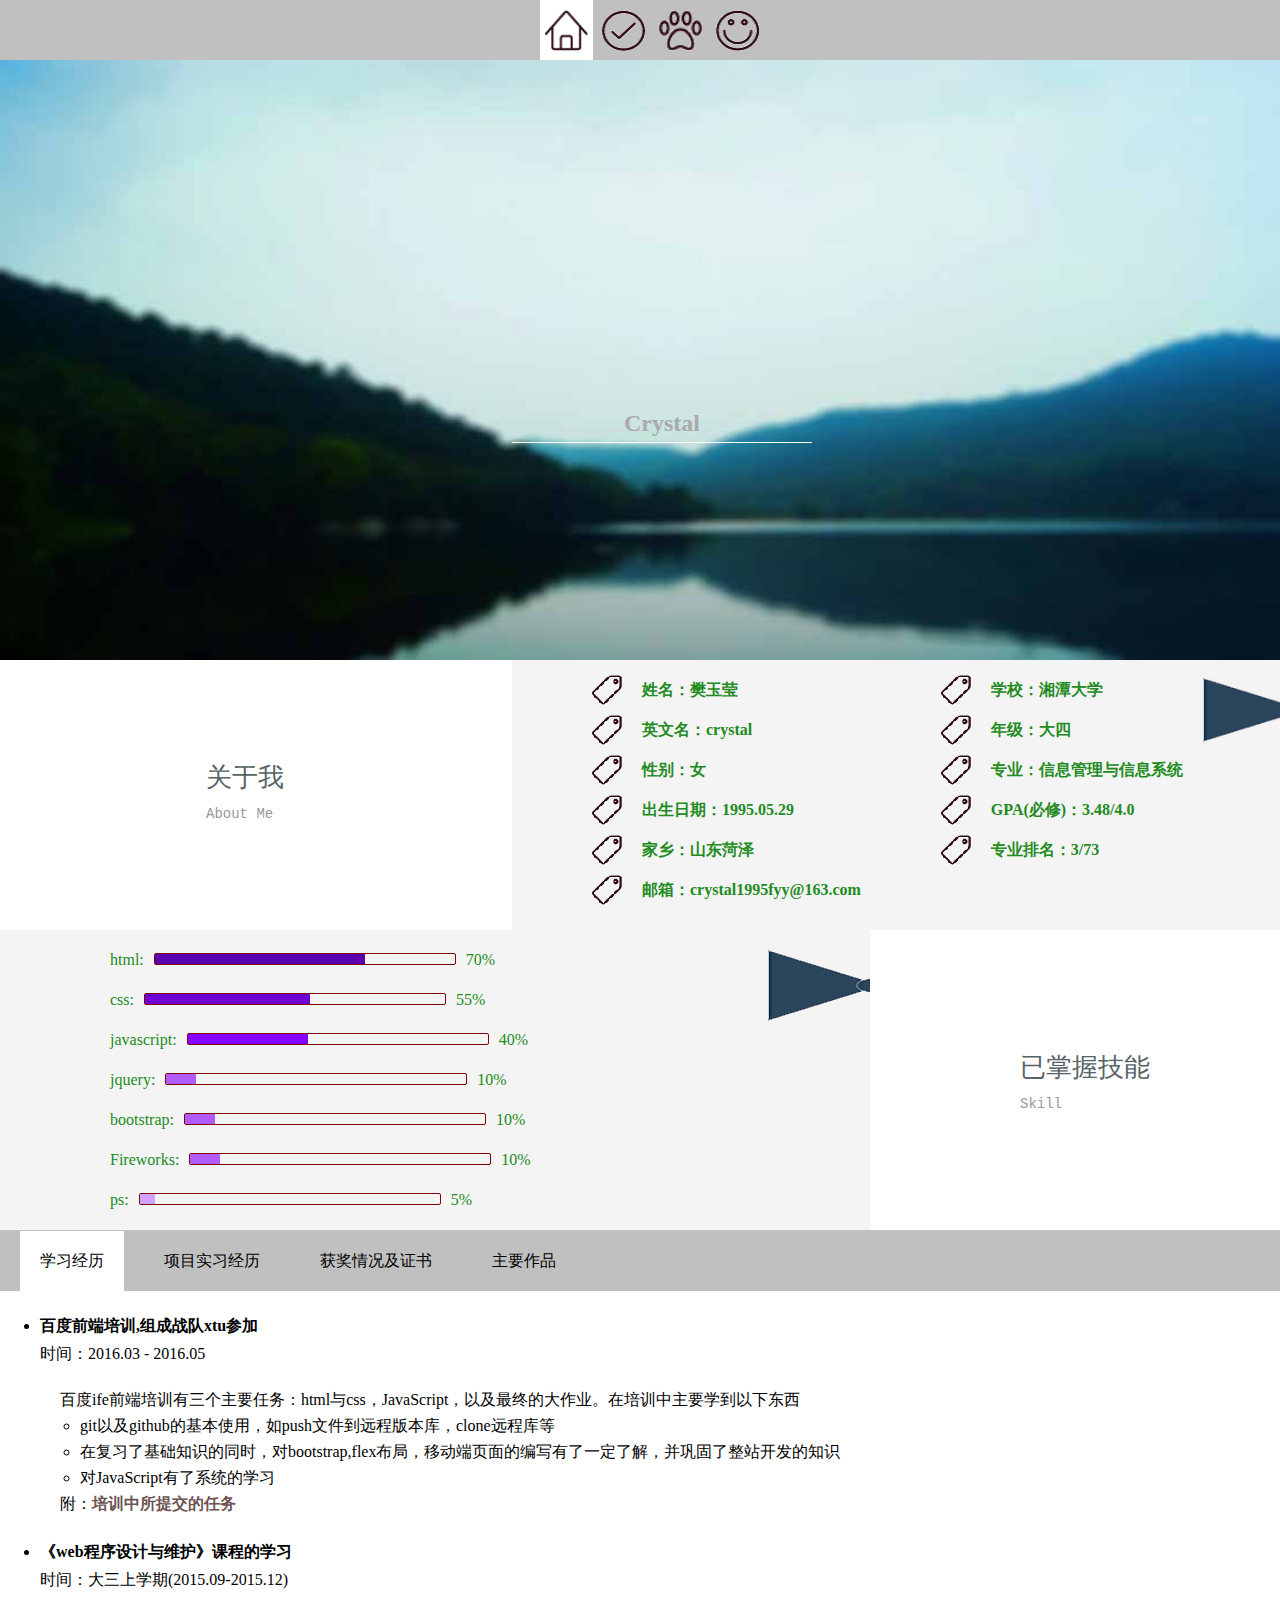
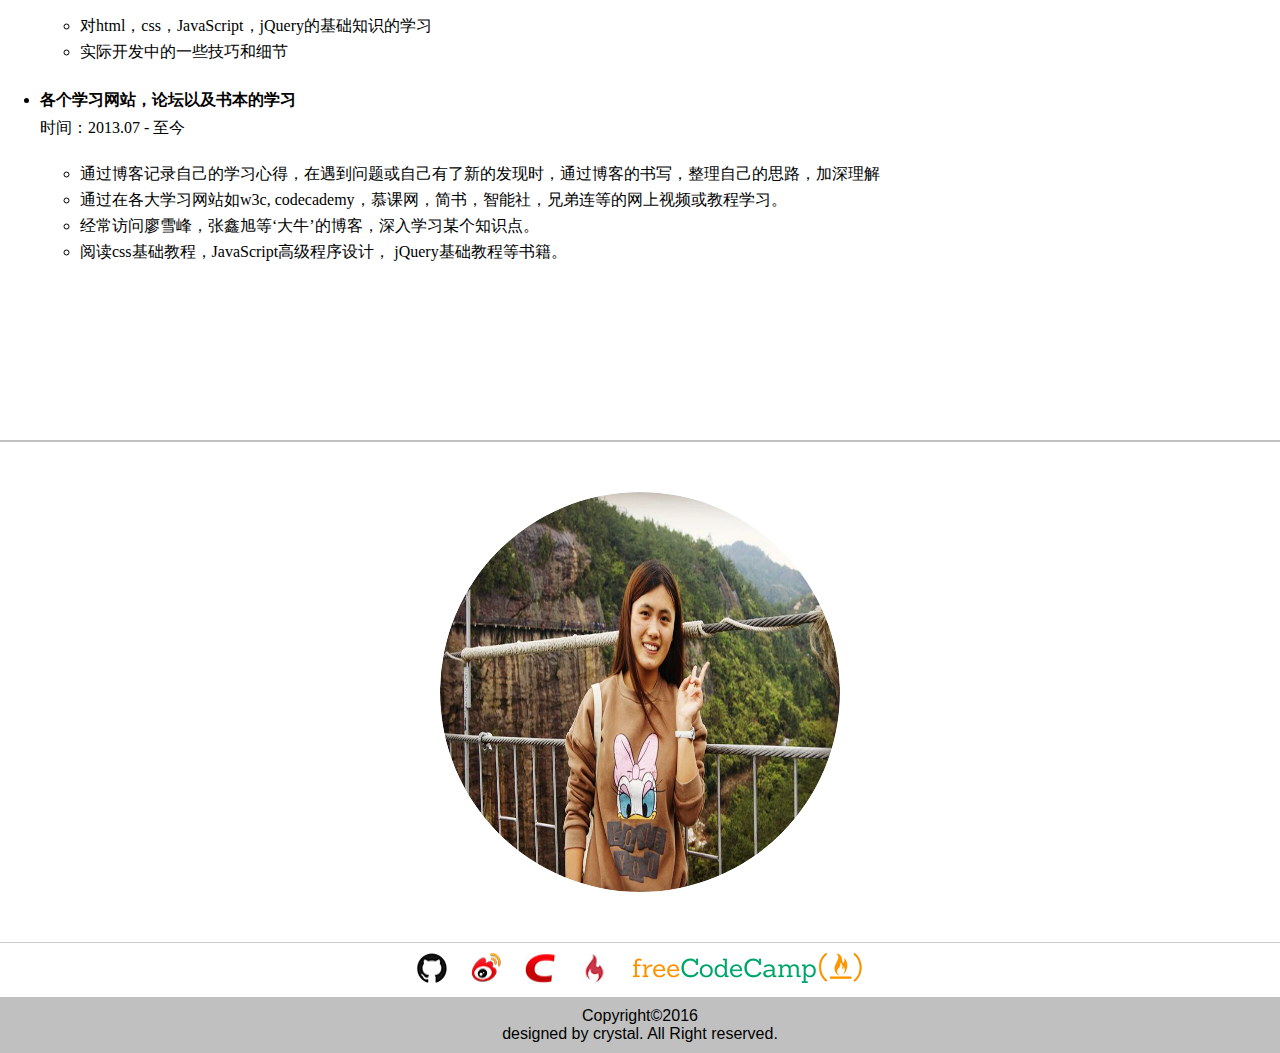
<file: index.html>
<!DOCTYPE html>
<html>
<head>
	<meta charset="utf-8">
	<title>resume</title>
	<link rel="stylesheet" type="text/css" href="index.css">
</head>
<body>
	<div class="nav"  id="nav">
		<div class="nava">
			<a href="javascript:;" class="active" ><img src="img/home.gif" alt='主页' title="主页"></a>
			<a href="javascript:;" id="toskill"><img src="img/skill.gif" alt='已掌握技能' title="已掌握技能"></a>
			<a href="javascript:;" id="toexperience"><img src="img/experience.gif" alt='经历' title="经历"></a>
			<a href="javascript:;" id="tointroduction"><img src="img/intro.gif" alt='自我介绍' title="自我介绍"></a>
		</div>		
	</div>
	<div class="show">	
		<div class="showInner">
			<h2>Crystal</h2>
			<p>Contact Me:crystal1995fyy@163.com</p>
		</div>			
	</div>
	<div class="base">
		<div class="about">
			<h3>关于我<br><span>About Me</span></h3>
		</div>
		<div class="showBase">
			<ul class="baseinfor">
				<li>姓名：樊玉莹</li>
				<li>英文名：crystal</li>
				<li>性别：女</li>
				<li>出生日期：1995.05.29</li>
				<li>家乡：山东菏泽</li>
				<li>邮箱：crystal1995fyy@163.com</li>
			</ul>
			<ul class="baseedu">
				<li>学校：湘潭大学</li>
				<li>年级：大四</li>
				<li>专业：信息管理与信息系统</li>
				<li>GPA(必修)：3.48/4.0</li>
				<li>专业排名：3/73</li>
			</ul>
		</div>
	</div>
	<div class="skill" >		
		<div class="skills">
			<h4>已掌握技能</h4>
			<ul>
				<li>html:<div class="out"><div class="in1"></div></div>70%</li>
				<li>css:<div class="out"><div class="in2"></div></div>55%</li>
				<li>javascript:<div class="out"><div class="in3"></div></div>40%</li>
				<li>jquery:<div class="out"><div class="in4"></div></div>10%</li>
				<li>bootstrap:<div class="out"><div class="in5"></div></div>10%</li>
				<li>Fireworks:<div class="out"><div class="in6"></div></div>10%</li>
				<li>ps:<div class="out"><div class="in7"></div></div>5%</li>
			</ul>
		</div>
		<h3>已掌握技能<br><span>Skill</span></h3>
	</div>
	<div class="experience" id="experience">
		<ul class="labels" id="labels">
			<li class="active">学习经历</li>
			<li>项目实习经历</li>
			<li>获奖情况及证书</li>
			<li>主要作品</li>
		</ul>
		<div class="container" id="container">
			<ul class="container1">
				<li>
					<dl>
						<dt>百度前端培训,组成战队xtu参加</dt>
						<dd>时间：2016.03 - 2016.05</dd>
					</dl>		
					<div>百度ife前端培训有三个主要任务：html与css，JavaScript，以及最终的大作业。在培训中主要学到以下东西
					<ul>
						<li>
							git以及github的基本使用，如push文件到远程版本库，clone远程库等
						</li>
						<li>在复习了基础知识的同时，对bootstrap,flex布局，移动端页面的编写有了一定了解，并巩固了整站开发的知识</li>
						<li>对JavaScript有了系统的学习</li>
					</ul>
					附：<a href="https://github.com/crystalYY/resume/tree/gh-pages/task" title="培训中所提交的任务"><b>培训中所提交的任务</b></a></div>
				</li>
				<li>
					<dl>
						<dt>《web程序设计与维护》课程的学习</dt>
						<dd>时间：大三上学期(2015.09-2015.12)</dd>
					</dl>
					<div>
						<ul>
							<li>对html，css，JavaScript，jQuery的基础知识的学习</li>
							<li>实际开发中的一些技巧和细节</li>
						</ul>
					</div>
					
				</li>
				<li>
					<dl>
						<dt>各个学习网站，论坛以及书本的学习</dt>
						<dd>时间：2013.07 - 至今</dd>
					</dl>
					<div>
						<ul>
							<li>通过博客记录自己的学习心得，在遇到问题或自己有了新的发现时，通过博客的书写，整理自己的思路，加深理解</li>
							<li>通过在各大学习网站如w3c, codecademy，慕课网，简书，智能社，兄弟连等的网上视频或教程学习。</li>
							<li>经常访问廖雪峰，张鑫旭等‘大牛’的博客，深入学习某个知识点。</li>
							<li>阅读css基础教程，JavaScript高级程序设计， jQuery基础教程等书籍。</li>
						</ul>
					</div>
					
				</li>	
			</ul>
			<ul class="container2">
				<li>
					<dl>
						<dt>湘潭大学公共管理学院MPA/MILS网站</dt>
						<dd>时间：2014.07-2014.12</dd>
						<div>
							<ul>
								<li>
									项目描述：对湘潭大学公共管理学院MPA/MILS网站进行改版，包含后台页面，主页，中心概况，下载中心等页面。但后期由于公共管理学院网站整体改版而未能采用。
								</li>
								<li>负责部分：网站主页，后台页面的编写，以及其他页面的修改和审核。</li>
							</ul>							
						</div>
					</dl>
				</li>
				<li>
					<dl>
						<dt>基于大数据的大学生考研就业辅助决策系统</dt>
						<dd>时间：2015.04-2017.04</dd>
					</dl>
					<div>
						<ul>
							<li>项目描述：先通过分析访谈得到的基本影响因素，从而设计问卷，然后通过问卷收集数据，最后通过大数据分析以及模型的构建对大学生考研就业的决策给出一个合理化的建议。现在还处于模型建造阶段，系统成果还未得到。</li>
							<li>负责部分：<br>
								1.作为组长协调各方面工作，把握时间进度以及审核文档的编写<br>
								2.作为UI设计师，设计整个网站的页面，计划运用现今流行的扁平化设计，极简主义来表现整个系统的风格<br>
								3.作为前端开发者，运用html，css，JavaScript以及当今比较流行的框架如：bootstrap,jqueryd等写出网站页面，最终网站将是一个响应式，兼容ie9以上的页面，力求提升用户体验。</li>
						</ul>
					</div>
				</li>
				<li>
					<dl>
						<dt>湖南云迈科技有限责任公司实习</dt>
						<dd>时间：2015.07-2015.08</dd>
					</dl>	
					<div>
						<ul>
							<li>实习部门：技术部</li>
							<li>职位名称：前端开发实习生</li>
							<li>实习经历描述：<br>
								1.跟随公司的前端工程师学习，看了智能社的JavaScript入门视频，并在看视频的过程中实践。<br>
								2.企业计划上新的项目——‘爱尚家教’的商业计划书编写，负责其中风险与机遇分析的编写，以及最终排版整理。<br>
								3.参加公司培训，对快速建站,ps有了一定了解。
							</li>
						</ul>
					</div>			
				</li>
			</ul>
			<ul class="container3">
				<p>所获荣誉</p>
				<li>
					<dl>
						<dt>连续两年三好学生（校级）</dt>
						<dd>时间：大一，大二（校级）</dd>
					</dl>
				</li>
				<li>
					<dl>
						<dt>连续两年甲等奖学金</dt>
						<dd>时间：大一，大二</dd>
					</dl>
				</li>
				<p>所获证书</p>
				<li>
					<dl>
						<dt>大学英语四级（557）</dt>
					</dl>
				</li>
				<li>
					<dl>
						<dt>大学英语六级（446）</dt>
					</dl>
				</li>
				<li>
					<dl>
						<dt>普通话二甲</dt>
					</dl>
				</li>
				<li>
					<dl>
						<dt>计算机等级证书二级 MS Office高级应用</dt>
					</dl>
				</li>
			</ul>
			<ul class="container4">
				<li>
					<a href="http://crystalyy.github.io/resume/" style="font-weight: bold; color: red;">百度前端学院已完成任务</a>
					<p class="totleIntro">
						百度前端学院已完成任务演示
					</p>
				</li>
				<li>
					<a href="https://crystalyy.github.io/calculator/" style="font-weight: bold; color: red;">计算器</a>
					<p class="totleIntro">
						JavaScript实现的计算器
					</p>
				</li>
				<li>
					<a href="onedayoneworld/oneDayOneWorld/index.html">onedayoneworld个人博客</a>
					<p class="totleIntro">
						计划上线的个人博客，已完成主页，web前端,留言板的设计。
					</p>
				</li>
				<li>
					<a href="xtu/index.html">湘大你好</a>
					<p class="totleIntro">
						2015上半年参加的网页设计大赛作品，时间仓促，只做了简单地设计，很遗憾没有得奖。
					</p>
				</li>
				<li>
					<a href="MPA/index.html">MPA网站主页</a>
					<p class="totleIntro">
						MPA网站主页以及管理员登录界面
					</p>
				</li>
				<li>
					<h4>jquery小效果</h4>
					<ul>
						<li>
							<a href="jquery/flash/index.html">仿flash的图片轮换</a>
							<p class="totleIntro">
								运用jQuery，模仿flash效果
							</p>
						</li>
						<li>
							<a href="jquery/label.html">标签卡</a>
							<p class="totleIntro">
								简单地标签卡
							</p>
						</li>
						<li>
							<a href="jquery/shoufengqin.html">手风琴效果</a>
							<p class="totleIntro">
								手风琴效果的图片展示
							</p>
						</li>
					</ul>
				</li>
			</ul>
		</div>
	</div>
	<div class="introduction" id="introduction">	
		<div class="introImg moveimg" id="introImg">
			<img src="img/intro.jpg" alt="photo">
			<span class="imgspan" id="imgspan">Click Me</span>
		</div>
		<div class="intro" id="intro">
			<h4>
			 	一个闷骚细节控的伪技术宅女的自述。
			</h4>
			<p>大多数人第一眼见我会觉得我是一个乖乖女，然而外表是会骗人的。在深入了解后，他们多半会推翻‘乖乖女’这个观点，寝室室友送外号：‘恶魔’。</p>
			<p>其实双子座的我有着双重性格，也就是人们通常所说的‘人格分裂’。最显著的表现是就算我自己一个人独处也不会觉得寂寞，因为体内还有另一个人可以交流嘛，脑补你内心反应：‘oh my god’！这种双重性格左右了我在日常生活中的行为，可以自己在自习室安静的敲一整天代码，也可以出去旅游，几天都不想学习；可以在精力充沛时思维活跃的与人交谈，也会在筋疲力尽时几乎丧失思考能力，前一秒做的事都不记得。</p>
			<p>我好像对每一种新鲜事物都有想要了解的愿望，看过《时间简史》，读过《本草纲目》，学过跆拳道，弹过吉他，都是完全没有联系的事物。但是同样因为太容易被新的事物所吸引，也导致每一样都学艺不精，通常只懂一点点皮毛，没有深入研究过。但前端开发却始终对我有着强大的吸引力，它包含内容超多，各种新技术，新规范更新速度之快超乎想象，所以它对于我每时每刻都是新鲜的，不会有重复的无聊之感。回想自己已经坚持自学前端开发将近两年的时间，还依然富有热情，足可见前端开发的魅力所在。</p>
			<p>因为前端开发是接近用户的一端，虽然自己在公司做项目的机会很少，但自己平时自己做练习的时候，总是竭尽全力让自己满意，符合自己日常上网的习惯，满足我自己能够想到的所有需求，一直以来都追求做出来的东西能够有好的用户体验。</p>
			<p>本人喜欢烹饪，烘焙，喜欢读各种各样的书，前段时间刚读了《神雕侠侣》，近来在看《萤火虫小巷》。欣赏真诚努力之人，虽投身互联网行业，但不太喜欢虚拟的网络世界，如果想要进一步了解我，欢迎‘真人考察’。</p>
		</div>
		
	</div>
	<div class="connect">
		<a href="https://github.com/crystalYY/" target="_blank"><img src="img/github.jpg" alt="github"></a>
		<a href="http://weibo.com/CRYSTALfyy0529/profile?rightmod=1&wvr=6&mod=personinfo&is_all=1" target="_blank"><img src="img/weibo.png" alt="weibo"></a>
		<a href="http://blog.csdn.net/sinat_27088253" target="_blank"><img src="img/csdn.jpg" alt="csdn"></a>
		<a href="http://www.imooc.com/u/2160585/courses" target="_blank"><img src="img/mook.jpg" alt="mook"></a>
		<a href="https://www.freecodecamp.cn/crystalyy" target='-blank'><img src="img/freecodecamp.png" alt="freecodecamp" style="width: 230px; height: 30px;"></a>
	</div>
	<footer>
		<p>Copyright&copy;2016</p>
		<p>designed by crystal. All Right reserved.</p>
	</footer>

<script type="text/javascript" src="jquery/jquery-1.11.3.min.js"></script>
<script type="text/javascript" src="index.js"></script>	
</body>
</html>
</file>
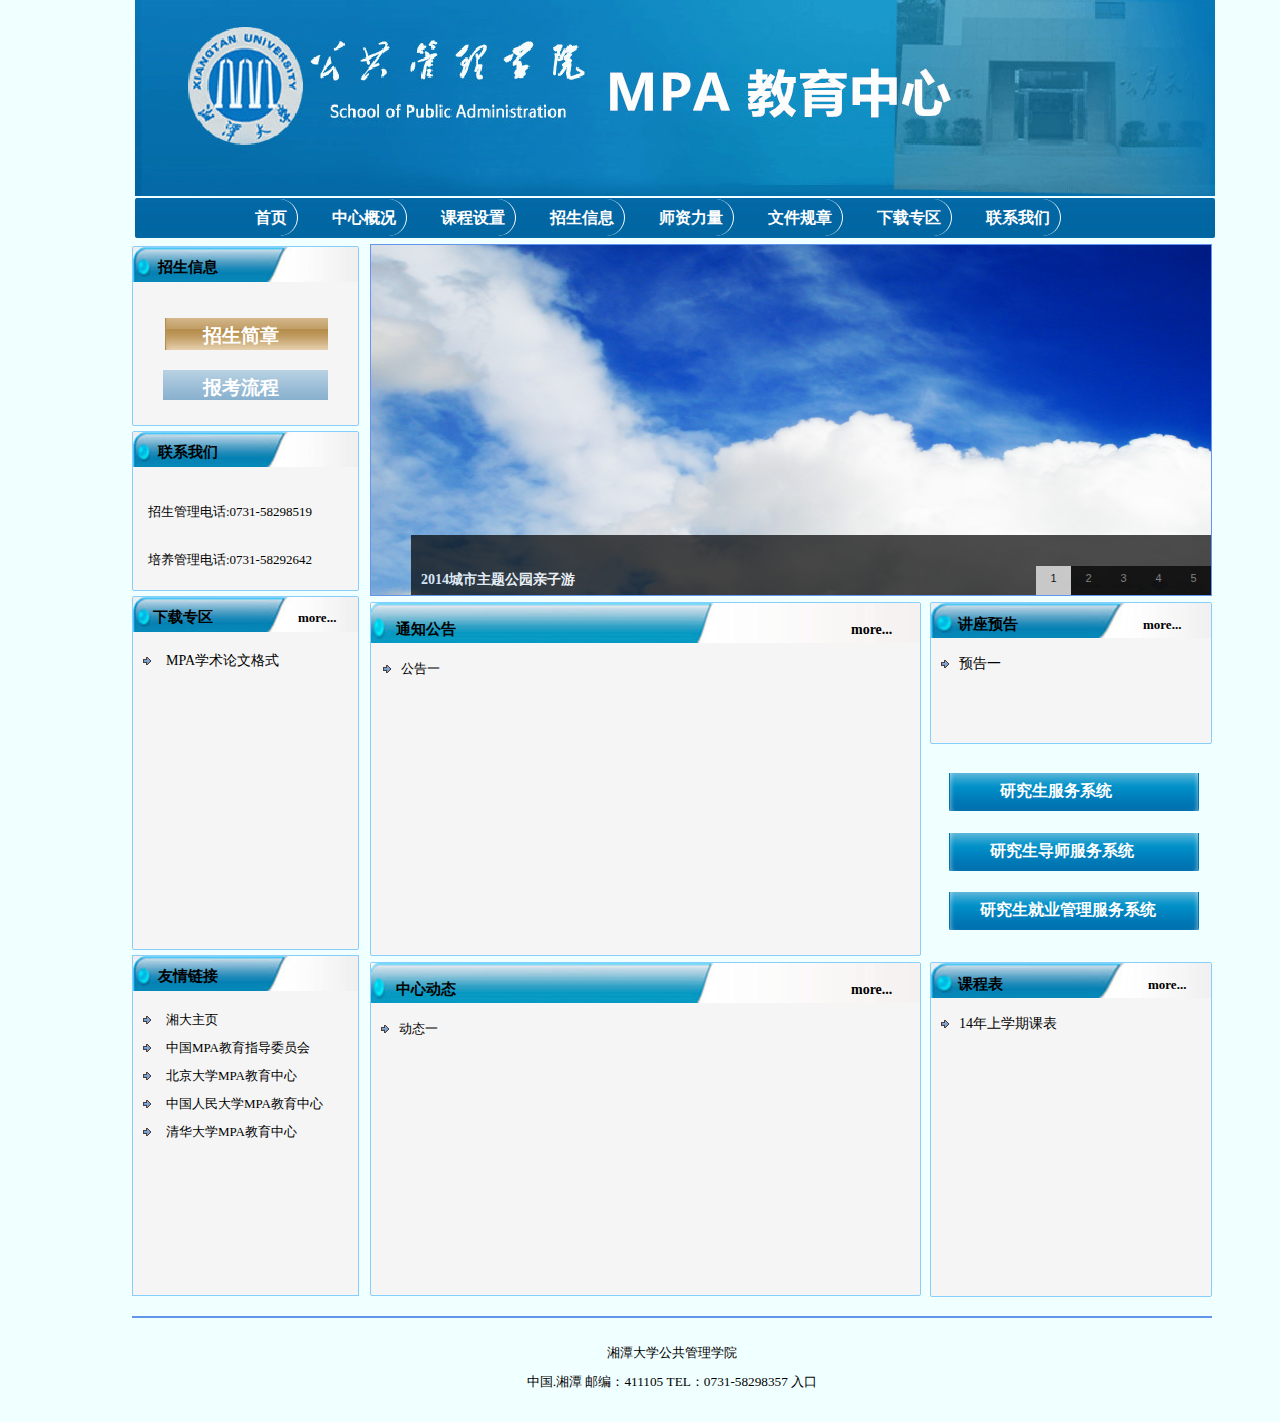
<file: MPA/index.html>
﻿<!DOCTYPE html>
<html>
	<head>
		<title>湘潭大学公共管理学院MPA教育中心</title>
		<link rel="stylesheet" type="text/css" href="index.css" />
		<meta http-equiv="Content-Type" content="text/html; charset=utf-8">
		<meta name="description" content="湘潭大学公共管理学院，2007年成立" />
		<meta name="keywords" content="湘潭大学,湘大,XTU,大学生,MPA,公共管理学院,公管院,公共管理硕士,公共管理专业硕士,毛主席亲自嘱托办好的" />
		<meta name="robots" content="all" />
		<script src="MPA.js" type="text/javascript"></script>
	</head>
	<body>
		<div id="head">
			<p><img src="MPAcenter.jpg" /></p>
		</div>
		<div id="headline">
			<p>
				<a href="#">首页</a>
				<a href="#">中心概况</a>
				<a href="#">课程设置</a>
				<a href="#">招生信息</a>
				<a href="#">师资力量</a>
				<a href="#">文件规章</a>
				<a href="#">下载专区</a>
				<a href="#">联系我们</a>
			</p>
		</div>
		<div id="firstline">
			<div id="zhaosheng">
				<h3 id="zsmessage">招生信息</h3>
				<h3 id="jianzhang"><a href="#">招生简章</a></h3>
				<h3 id="liucheng"><a href="#">报考流程</a></h3>
			</div>
			<div id="lianxi">
				<h3>联系我们</h3>
				<p>招生管理电话:0731-58298519</p>
				<p>培养管理电话:0731-58292642</p>
			</div>
			<div id="download">
				<h3>下载专区<a href="#">more...</a></h3>
				<p><img src="列表标志.gif" /><a href="#">MPA学术论文格式</a></p>
			</div>
			<div id="link">
				<h3>友情链接</h3>
						<p><img src="列表标志.gif" /><a href="http://www.xtu.edu.cn/index.html">湘大主页</a></p>
						<p><img src="列表标志.gif" /><a href="http://www.mpa.org.cn/">中国MPA教育指导委员会</a></p>
						<p><img src="列表标志.gif" /><a href="http://www.mpa.pku.edu.cn/">北京大学MPA教育中心</a></P>
						<p><img src="列表标志.gif" /><a href="http://www.mparuc.edu.cn/main_mpa.asp">中国人民大学MPA教育中心</a></p>
						<p><img src="列表标志.gif" /><a href="http://www.sppm.tsinghua.edu.cn/xwjy/mpa/">清华大学MPA教育中心</a></p>

			</div>
		</div>
		<div id="secondline">
				<div class="sub_box">
				<div id="p-select" class="sub_nav">
					<div class="sub_no" id="bd1lfsj">
						<ul>
							<li class="show">1</li>
							<li>2</li>
							<li>3</li>
							<li>4</li>
							<li>5</li>
						</ul>
					</div>
				</div>
			<div id="bd1lfimg">
				<div>
					<dl class="show">
						<dt><a href="http://www.17sucai.com/"><img src="images/1.jpg" alt="2011城市主题公园亲子游"></a></dt>
						<dd>
							<h2><a href="http://www.17sucai.com/">2014城市主题公园亲子游</a></h2>
						</dd>
					</dl>
					<dl>
						<dt><a href="http://www.17sucai.com/"><img src="images/2.jpg" alt="潜入城市周边清幽之地"></a></dt>
						<dd>
							<h2><a href="http://www.17sucai.com/">潜入城市周边清幽之地</a></h2>
						</dd>
					</dl>
					<dl>
						<dt><a href="http://www.17sucai.com/"><img src="images/3.jpg" alt="盘点中国最美雪山"></a></dt>
						<dd>
							<h2><a href="http://www.17sucai.com/">盘点中国最美雪山</a></h2>
						</dd>
					</dl>
					<dl>
						<dt><a href="http://www.17sucai.com/"><img src="images/4.jpg" alt="2011西安世园会攻略"></a></dt>
						<dd>
							<h2><a href="http://www.17sucai.com/">2011西安世园会攻略</a></h2>
						</dd>
					</dl>
					<dl>
						<dt><a href="#"><img src="images/5.jpg" alt="五月乐享懒人天堂塞班岛"></a></dt>
						<dd>
							<h2><a href="http://www.17sucai.com/">五月乐享懒人天堂塞班岛</a></h2>
						</dd>
					</dl>
				</div>
			</div>
		</div>
<script type="text/javascript">movec();</script>
				<div id="message">
					<h3>通知公告<a href="#">more...</a></h3>
					<P><img src="列表标志.gif" /><a href="#">公告一</a></P>
				</div>
				<div id="dongtai">
					<h3>中心动态<a href="#">more...</a></h3>
					<P><img src="列表标志.gif" /><a href="#">动态一</a></P>
				</div>
		</div>
		<div id="thirdline">
			<div id="lecture">
				<h3>讲座预告<a href="#">more...</a></h3>
				<P><img src="列表标志.gif" /><a href="#">预告一</a></P>
			</div>
			<div id="yjs">
				<h4 id="one"><a href="#">研究生服务系统</a></h4>
				<h4 id="two"><a href="#">研究生导师服务系统</a></h4>
				<h4 id="three"><a href="#">研究生就业管理服务系统</a></h4>
			</div>
			<div id="timetable">
				<h3>课程表<a href="#">more...</a></h3>
				<P><img src="列表标志.gif" /><a href="#">14年上学期课表</a></P>
			</div>
		</div>
		<div id="footer">
			<h5>湘潭大学公共管理学院 </h5>
			<h5>中国.湘潭  邮编：411105   TEL：0731-58298357 <a href="#">入口</a></h5>
		</div>
	</body>
</html>
</file>
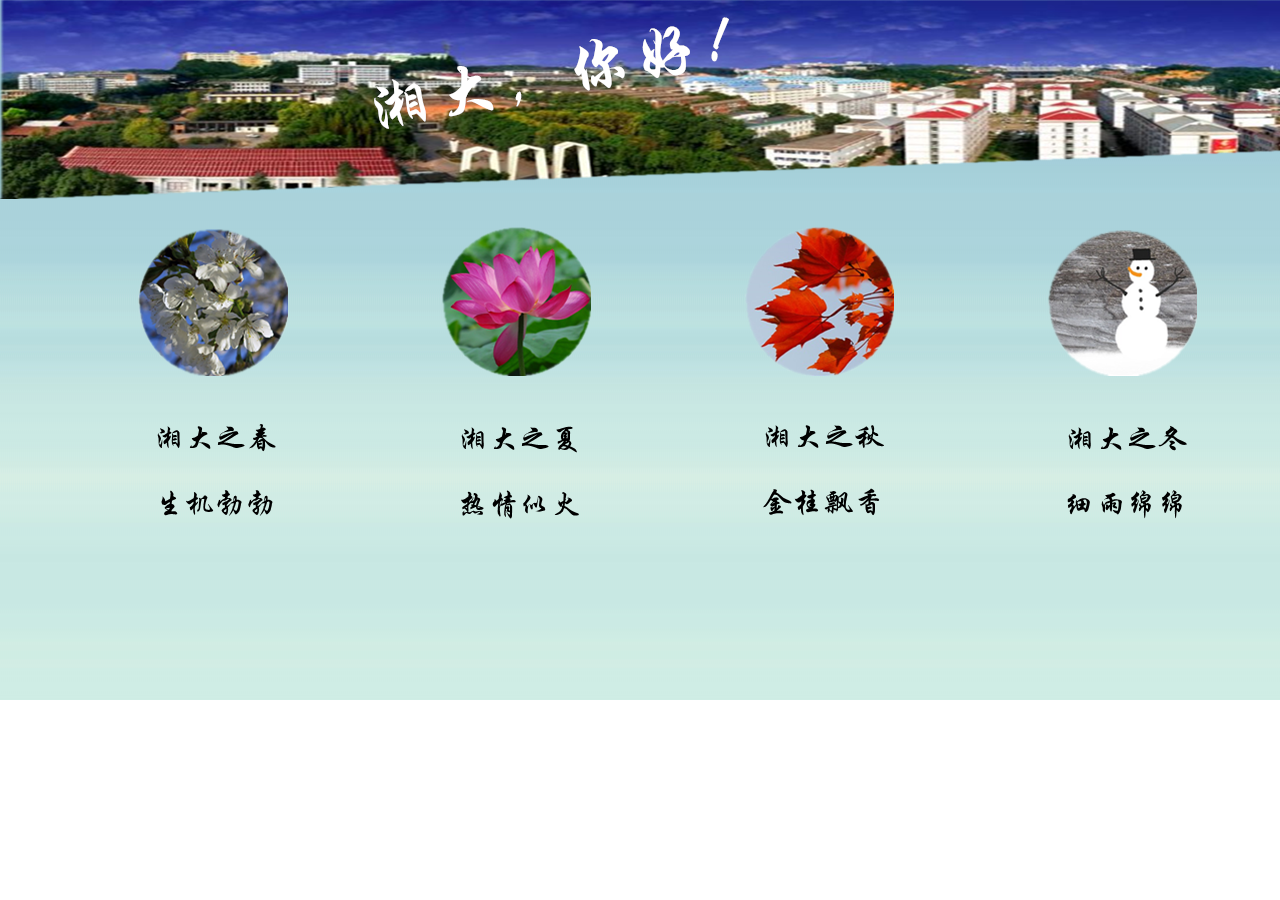
<file: xtu/index.html>
<!DOCTYPE html>
<html>
	<head>
		<title>湘大，你好！</title>
		<meta http-equiv="content-type" content="text/html" charset="UTF-8">
		<link rel="stylesheet" type="text/css" href="xtu.css"/>
		<script type="text/javascript" src="jquery.js"></script>
	</head>
	<body>
		<div id="main">
			<p><img src="gate.png" id="hello" alt="你好，湘大"/></p>
			<p id="image"><a href="spring.html"><img name="hover_spring" id="spring" src="spring_default.png" alt="spring"/></a>
				<a href="summer.html"><img name="hover_summer" id="summer" src="summer_default.png" alt="summer"/></a>
				<a href="fall.html"><img name="hover_fall" id="fall" src="fall_default.png" alt="fall"/></a>
				<a href="winter.html"><img name="hover_winter" id="winter" src="winter_default.png" alt="winter"/></a>
			</p>
			<p id="one"><img src="spring.png" alt="spring"/>
			<img src="summer.png" alt="summer" class="des"/>
			<img src="fall.png" alt="fall" class="des"/>
			<img src="winter.png" alt="winter" class="des"/></p>
		</div>
			<script type="text/javascript">
				$(window).load(function(){
					$('img[name^=hover]').hover(function(){
						$(this).attr("src",$(this).attr("id")+"_over.png");
						},
						function(){
							$(this).attr("src",$(this).attr("id")+"_default.png");
						});
					});						
			</script>
	</body>
</html>
</file>
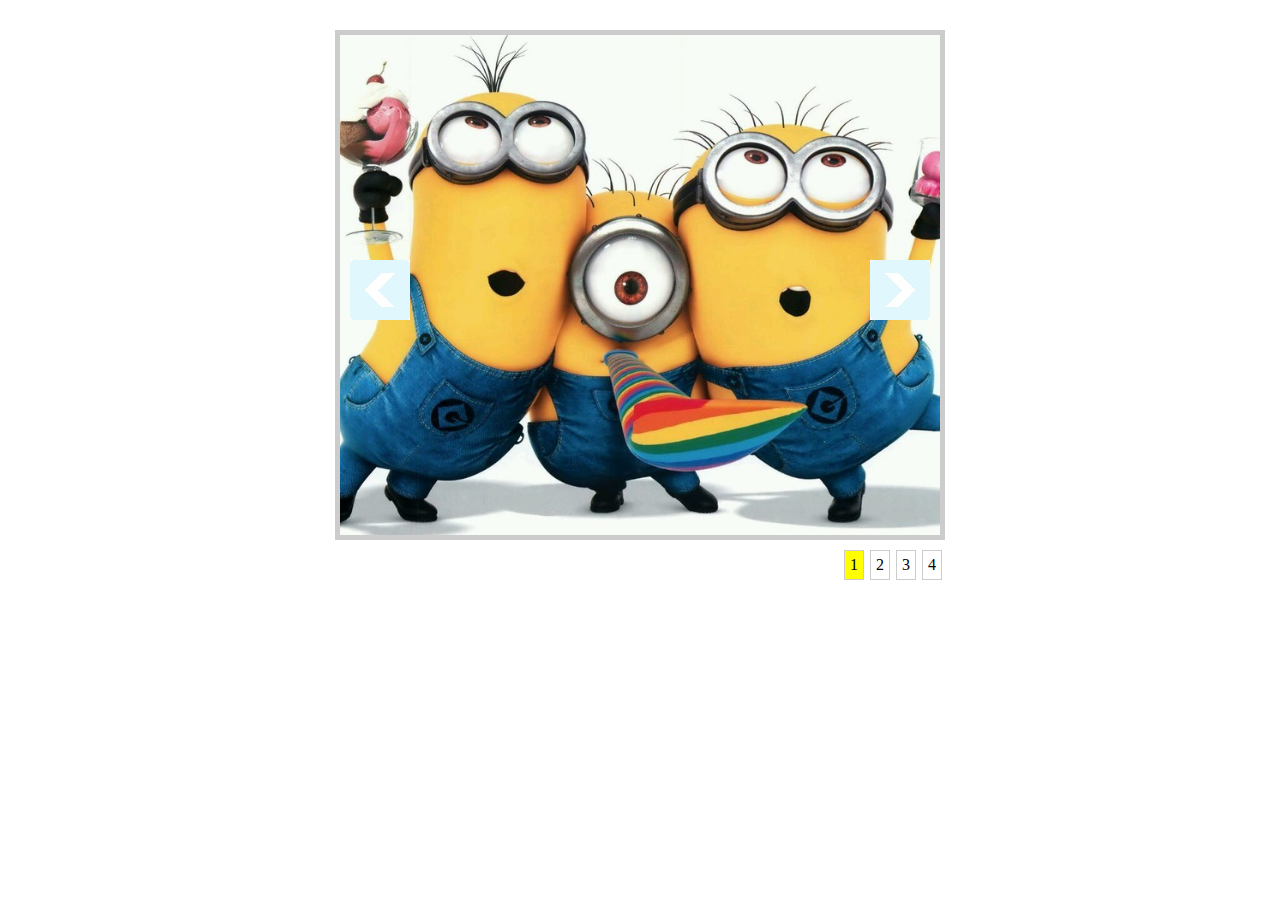
<file: jquery/flash/index.html>
<!DOCTYPE html>
<html>
<head>
	<meta charset="utf-8">
	<title>图片轮换</title>
	<script type="text/javascript" src="jquery-1.11.3.min.js"></script>
	<script type="text/javascript">
		$(function(){
			function leftMove(){
				$('.picMove ul').css('opacity','0');
				if(parseInt($(".picMove ul").css('left'))<=-1800){
					$(".picMove ul").animate({
						left:"0px",
						opacity:'+=1'
					},1000);

				}
				else{
					$(".picMove ul").animate({
						left:"-=600px",
						opacity:'+=1'
					},1000);
				}		
				$('.picList ul li').removeClass('active');
				var a=parseInt($('.picMove ul').css('left'))/(-600)+1;
				if(a==4){
					$('.picList ul li:eq(0)').addClass('active');
				}			
				else{
					$('.picList ul li:eq('+a+')').addClass('active');
				}		
					
			}
			$(".leftBtn").click(function(){
					leftMove();
			});
			$('.rightBtn').click(function(){
				$('.picMove ul').css('opacity','0');
				if(parseInt($('.picMove ul').css('left'))>=0){
					$('.picMove ul').animate({
						left:'-1800px',
						opacity:'1'
					},1000);
				}
				else{
					$('.picMove ul').animate({
						left:'+=600px',
						opacity:'1'
					},1000);
				}
			});
			var timer=setInterval(leftMove,4000);
			/*
			$('#picmove').mouseover(function(){ //mouseover在一个元素上时只执行一次,区分和mousemove的区别
				alert('fjfjfjjf');
			});
			*/
			/*
			document.getElementById('picmove').onmouseover=function(){
				alert('ffhf');
			}
			*/
			$('.picMove ul').mouseover(function(){
				clearInterval(timer);
			});
			$('.rightBtn').click(function(){
				clearInterval(timer);
			});
			$('.leftBtn').click(function(){
				clearInterval(timer);
			});
			$('.picMove ul').mouseout(function(){
				timer=setInterval(leftMove,4000);
			});

			
			$('.picList ul li').mousedown(function(){
				clearInterval(timer);
			});
			$('.picList ul li').mouseup(function(){
				timer=setInterval(leftMove,4000);
			});
			

			//列表
			$('.picList ul li').mousedown(function(){
				$('.picMove ul').css('opacity','0');
				var leftDistance=$(this).index()*(-600);
				$('.picList ul li').removeClass('active');
				$(this).addClass('active');
				$('.picMove ul').animate({
					left:leftDistance+'px',
					opacity:1
				},1000);
			});
		});
	</script>
	<style type="text/css">
		*{margin: 0; padding: 0;}
		.picMove{border:5px solid #cccccc; width: 600px; height: 500px; overflow: hidden; position: relative; margin: 30px auto;  cursor: pointer; margin-bottom: 10px;}
		.picMove ul{width: 4800px; position: absolute; left: 0; top: 0;}
		.picMove ul li{float: left; width: 600px; height: 500px; text-align: center; overflow: hidden;}
		.picMove ul li img{width: 600px; height: 500px;}
		.leftBtn{position: absolute; left: 10px; top: 225px; width: 60px; height: 60px; background:url(img/btn.jpg) 0 0 no-repeat; cursor: pointer; }
		.rightBtn{position: absolute; right: 10px; top: 225px; width: 60px; height: 60px; background: url(img/btn.jpg) 0px -60px no-repeat; cursor: pointer;}
		.picList{clear: both; width: 610px; margin:0px auto; }
		.picList ul{float: right;}
		.picList ul li{float: left; padding: 5px; cursor: pointer; border:1px solid #cccccc; margin-left: 3px; margin-right: 3px; list-style: none; }
		.active{background-color: yellow;}
	</style>
</head>
<body>
	<div class="picMove" id="picmove">
		<ul>
			<li><img src="img/1.jpeg" alt="one"></li>
			<li><img src="img/2.jpeg" alt="two"></li>
			<li><img src="img/3.jpg" alt="three"></li>
			<li><img src="img/4.jpg" alt="four"></li>
		</ul>
		<div class="leftBtn"></div>
		<div class="rightBtn"></div>
	</div>
	<div class="picList">
		<ul>
			<li class="active">1</li>
			<li>2</li>
			<li>3</li>
			<li>4</li>
		</ul>
	</div>
</body>
</html>
</file>
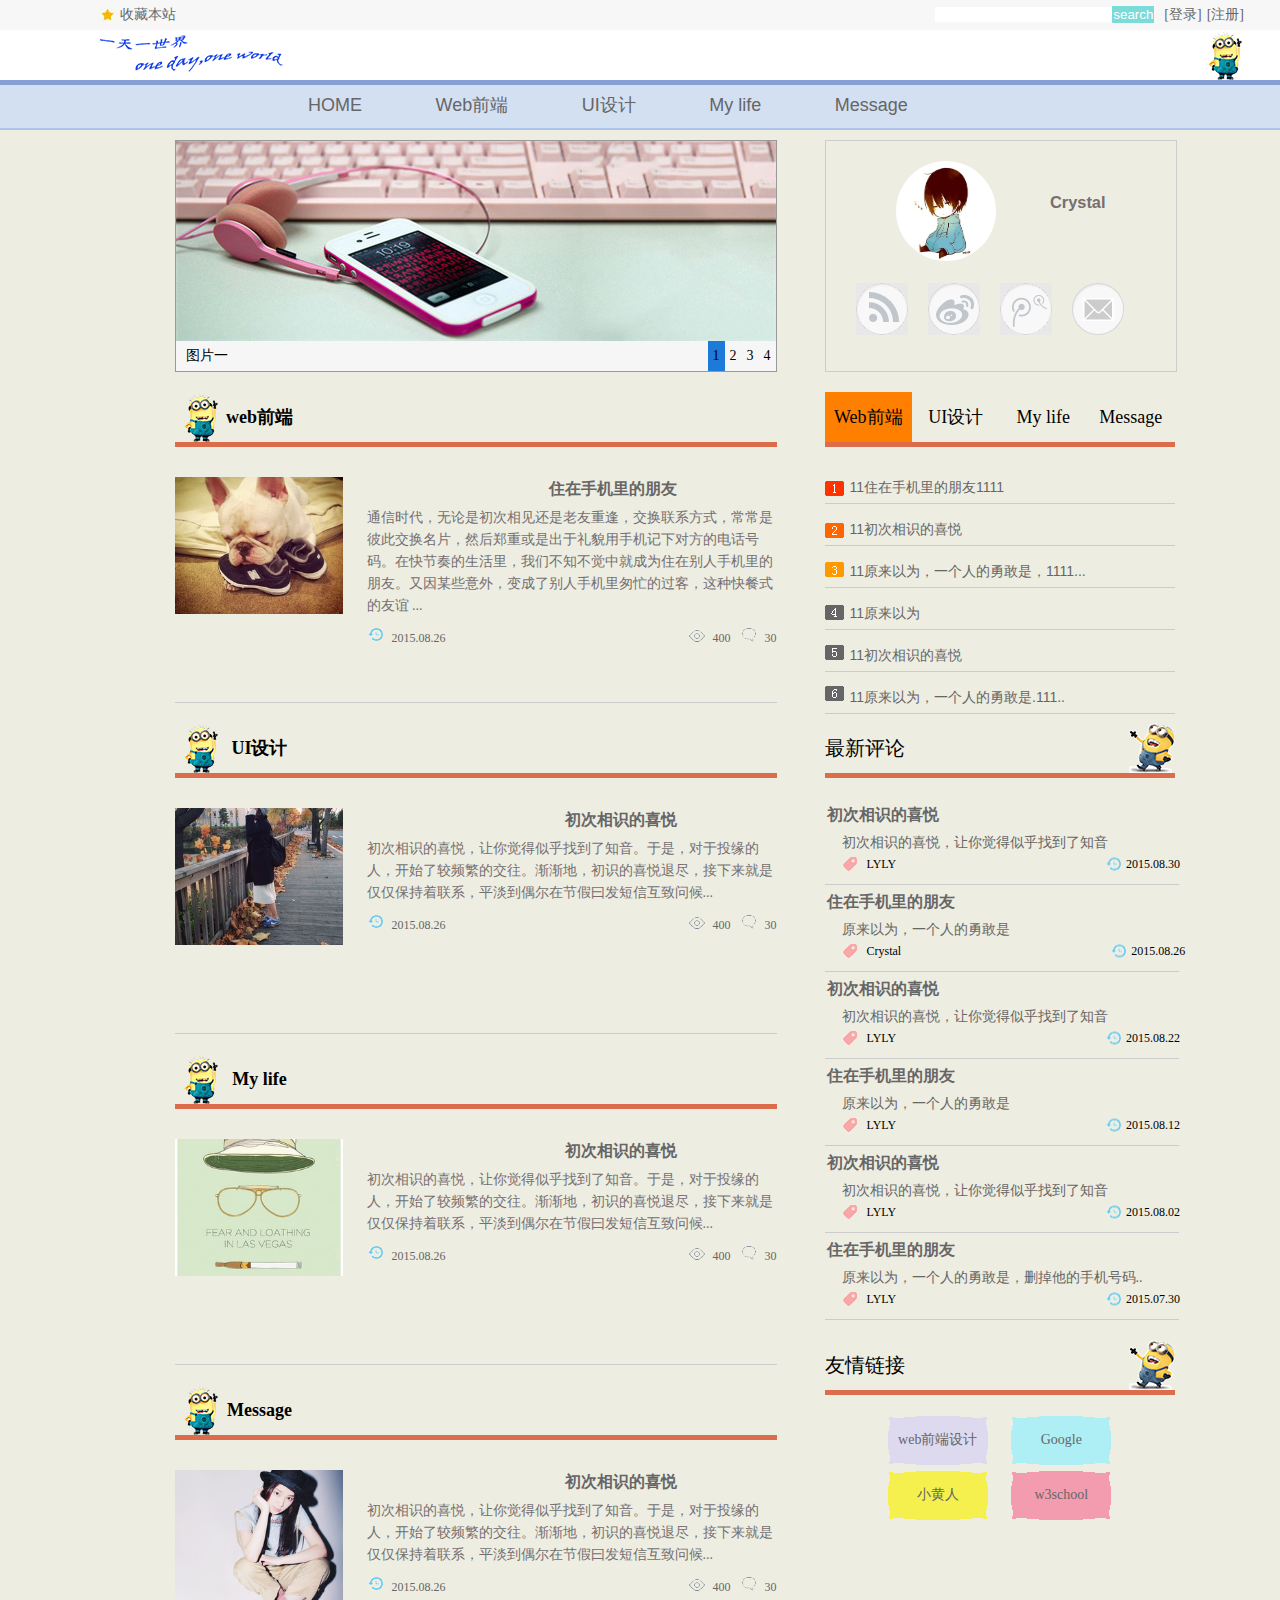
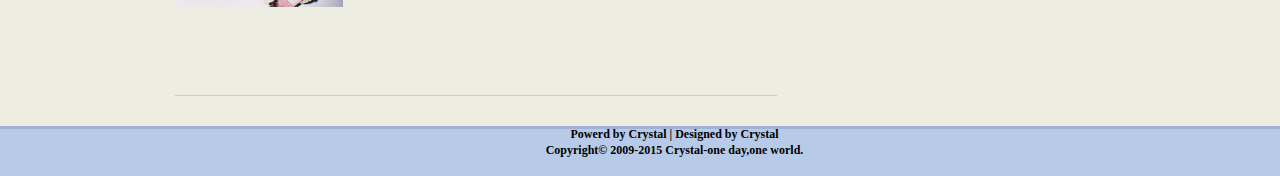
<file: onedayoneworld/oneDayOneWorld/index.html>
<!DOCTYPE html>
<html>
<head>
<meta charset="utf-8">
<link href="../img/title.ico" rel="SHORTCUT ICON" /> 
<title>一天一世界</title>
<link type="text/css" rel="stylesheet" href="../css/index.css"/>
<link type="text/css" rel="stylesheet" href="../css/commen.css"/>
<script src="../js/index.js"></script>
</head>

<body>
	<div class="header">
		<div class="top_nav">
        	<p class="leftArea collection"><a href="javascript:;">收藏本站</a></p>
            <p class="rightArea log"><input type="text" id="searchtxt"/><input type="button" value="search"/ id="search"><a href="javscript:;">[登录]</a><a href="javascript:;">[注册]</a></p>
        </div>
        <div class="logo_bar clearfix">
			<div class="logo leftArea"><a href="index.html"><img src="../img/logo.png" alt="logo"/></a></div>
            <div class="logobg rightArea"><a href="index.html"><img src="../img/logo_bar.png" alt="logoICON"/></a></div>
       	</div>
        <div class="headlineBox clearfix">
            <ul id="textHeadline" class="textHeadline">
                <li><a href="index.html">HOME</a></li>
                <li><a href="webfront-0.html">Web前端</a></li>
                <li><a href="javascript:;">UI设计</a></li>
                <li><a href="javascript:;">My life</a></li>
                <li><a href="message.html">Message</a></li>         
            </ul>
        </div>
   	</div>
    <div class="main clearfix" id="main">
		<div class="leftArea leftplace">
        	<div class="pictureMove bottomMargin" id="pictureMove">
                <ul id="ul1">
                    <li class="active">1</li>
                    <li>2</li>
                    <li>3</li>
                    <li>4</li>
                </ul>
                <ul id="ul2" class="rightArea">
                    <li>图片一</li>
                    <li>图片二</li>
                    <li>图片三</li>
                    <li>图片四</li>
                </ul>
                <ul id="ul3">
                    <li><a href="javascript:;"><img src="../img/a1.jpg"/></a></li>
                    <li><a href="javascript:;"><img src="../img/a2.jpg"/></a></li>
                    <li><a href="javascript:;"><img src="../img/a3.jpg"/></a></li>
                    <li><a href="javascript:;"><img src="../img/a4.jpg"/></a></li>
                </ul>
             </div>
             <div class="summary leftwidth bottomMargin" id="web">
             	<p class="titleIcon"><a href="javascript:;">web前端</a></p>
                <div class="content">
                	<p class="textPicture leftArea"><img src="../img/01.jpg"  alt="图片一"/></p>
                    <h3 class="rightArea"><a href="javascript:;">住在手机里的朋友</a></h3>
                    <p class="text rightArea">通信时代，无论是初次相见还是老友重逢，交换联系方式，常常是彼此交换名片，然后郑重或是出于礼貌用手机记下对方的电话号码。在快节奏的生活里，我们不知不觉中就成为住在别人手机里的朋友。又因某些意外，变成了别人手机里匆忙的过客，这种快餐式的友谊 ...</p>
                    <p class="textFooter">
                    <span class="textDate leftArea"><img src="../img/icon/newsbg02.png"><a href="javascript:;">2015.08.26</a></span>
                    <span class="comment rightArea"><img src="../img/icon/newsbg03.png" alt="comment"/><a href="javascript:;">30</a></span>
                    <span class="browser rightArea"><img src="../img/icon/newsbg04.png" alt="浏览量："/><a href="javascript:;">400</a></span>
                    </p>
                </div>
             </div>
              <div class="summary leftwidth bottomMargin" id="UI">
             	<p class="titleIcon"><a href="javascript:;">UI设计</a></p>
                <div class="content">
                	<p class="textPicture leftArea"><img src="../img/02.jpg"  alt="图片二"/></p>
                    <h3 class="rightArea"><a href="javascript:;">初次相识的喜悦</a></h3>
                    <p class="text rightArea">初次相识的喜悦，让你觉得似乎找到了知音。于是，对于投缘的人，开始了较频繁的交往。渐渐地，初识的喜悦退尽，接下来就是仅仅保持着联系，平淡到偶尔在节假曰发短信互致问候...</p>
                    <p class="textFooter">
                    <span class="textDate leftArea"><img src="../img/icon/newsbg02.png"><a href="javascript:;">2015.08.26</a></span>
                    <span class="comment rightArea"><img src="../img/icon/newsbg03.png" alt="comment"/><a href="javascript:;">30</a></span>
                    <span class="browser rightArea"><img src="../img/icon/newsbg04.png" alt="浏览量："/><a href="javascript:;">400</a></span>
                    </p>
                </div>
             </div>
              <div class="summary leftwidth bottomMargin" id="life">
             	<p class="titleIcon"><a href="javascript:;">My life</a></p>
                <div class="content">
                	<p class="textPicture leftArea"><img src="../img/03.jpg"  alt="图片三"/></p>
                    <h3 class="rightArea"><a href="javascript:;">初次相识的喜悦</a></h3>
                    <p class="text rightArea">初次相识的喜悦，让你觉得似乎找到了知音。于是，对于投缘的人，开始了较频繁的交往。渐渐地，初识的喜悦退尽，接下来就是仅仅保持着联系，平淡到偶尔在节假曰发短信互致问候...</p>
                    <p class="textFooter">
                    <span class="textDate leftArea"><img src="../img/icon/newsbg02.png"><a href="javascript:;">2015.08.26</a></span>
                    <span class="comment rightArea"><img src="../img/icon/newsbg03.png" alt="comment"/><a href="javascript:;">30</a></span>
                    <span class="browser rightArea"><img src="../img/icon/newsbg04.png" alt="浏览量："/><a href="javascript:;">400</a></span>
                    </p>
                </div>
             </div>
             <div class="summary leftwidth bottomMargin" id="message">
             	<p class="titleIcon"><a href="javascript:;">Message</a></p>
                <div class="content">
                	<p class="textPicture leftArea"><img src="../img/04.jpg"  alt="图片四"/></p>
                    <h3 class="rightArea"><a href="javascript:;">初次相识的喜悦</a></h3>
                    <p class="text rightArea">初次相识的喜悦，让你觉得似乎找到了知音。于是，对于投缘的人，开始了较频繁的交往。渐渐地，初识的喜悦退尽，接下来就是仅仅保持着联系，平淡到偶尔在节假曰发短信互致问候...</p>
                    <p class="textFooter">
                    <span class="textDate leftArea"><img src="../img/icon/newsbg02.png"><a href="javascript:;">2015.08.26</a></span>
                    <span class="comment rightArea"><img src="../img/icon/newsbg03.png" alt="comment"/><a href="javascript:;">30</a></span>
                    <span class="browser rightArea"><img src="../img/icon/newsbg04.png" alt="浏览量："/><a href="javascript:;">400</a></span>
                    </p>
                </div>
             </div>
        </div>
        <div class="rightArea rightPlace">
        	<div class="totleBlog">
            	<div class="head"><p class="headPhoto leftArea"><a href="javascript:;" title="crystal的个人博客" ><img src="../img/05.jpg" alt="crystal"/></a></p><h3 class="rightArea">Crystal</h3></div>
                <ul class="headContact clearfix" id="contactIcon">
                	<li><a href="javascript:;"><img src="../img/icon/ico_04.png" alt="图标一"/></a></li>
                    <li><a href="javascript:;"><img src="../img/icon/ico_05.png" alt="图标二"/></a></li>
                    <li><a href="javascript:;"><img src="../img/icon/ico_06.png" alt="图标三"/></a></li>
                    <li><a href="javascript:;"><img src="../img/icon/ico_07.png" alt="图标四"/></a></li>   
                </ul>
            </div>
            <div class="label clearfix" id="label">
            	<ul id="labelHead">
                    <li style=" background-color:#FF8000;">Web前端</li>
                    <li>UI设计</li>
                    <li>My life</li>
                    <li>Message</li>  
                </ul>
                <div class="clearfix" style="display:block;">
                	<ul>
                    	<li><a href="javascript:;">11住在手机里的朋友1111</a></li>
                        <li><a href="javascript:;">11初次相识的喜悦</a></li>
                        <li><a href="javascript:;">11原来以为，一个人的勇敢是，1111...</a></li>
                       	<li><a href="javascript:;">11原来以为</a></li>
                        <li><a href="javascript:;">11初次相识的喜悦</a></li>
                        <li><a href="javascript:;">11原来以为，一个人的勇敢是.111..</a></li>
                    </ul>
                </div>
                 <div>
                	<ul>
                    	<li><a href="javascript:;">住在手机里的朋友2222</a></li>
                        <li><a href="javascript:;">初次相识的喜悦</a></li>
                        <li><a href="javascript:;">原来以为，一个人的勇敢是222...</a></li>
                       	<li><a href="javascript:;">原来以为</a></li>
                        <li><a href="javascript:;">初次相识的喜悦</a></li>
                        <li><a href="javascript:;">原来以为，一个人的勇敢是222...</a></li>
                    </ul>
                </div>
                 <div>
                	<ul>
                    	<li><a href="javascript:;">住在手机里的朋友3333</a></li>
                        <li><a href="javascript:;">初次相识的喜悦</a></li>
                        <li><a href="javascript:;">原来以为，一个人的勇敢是3333</a></li>
                       	<li><a href="javascript:;">原来以为</a></li>
                        <li><a href="javascript:;">初次相识的喜悦</a></li>
                        <li><a href="javascript:;">原来以为，一个人的勇敢是333</a></li>
                    </ul>
                </div>
                 <div>
                	<ul>
                    	<li><a href="javascript:;">住在手机里的朋友4444</a></li>
                        <li><a href="javascript:;">初次相识的喜悦</a></li>
                        <li><a href="javascript:;">原来以为，一个人的勇敢是4444</a></li>
                       	<li><a href="javascript:;">原来以为</a></li>
                        <li><a href="javascript:;">初次相识的喜悦</a></li>
                        <li><a href="javascript:;">原来以为，一个人的勇敢是4444</a></li>
                    </ul>
                </div>
            </div>
            <div class="clearfix topMargin" id="showComment">
            	<p>最新评论<img src="../img/icon/rightIcon.png" class="rightArea" /></p>
                <div>
                	<ul>
                    	<li><a href="javascript:;">初次相识的喜悦</a>
                            <ul>
                                <li><a href="javascript:;">初次相识的喜悦，让你觉得似乎找到了知音</a></li>
                                <li class="commentDetial"><span class="commentAuthor">LYLY</span><span class="commentDate">2015.08.30</span></li>	
                            </ul>
                        </li>                        
                    </ul>
                    <ul>
                    	<li><a href="javascript:;">住在手机里的朋友</a>
                            <ul>
                                <li><a href="javascript:;">原来以为，一个人的勇敢是</a></li>
                                <li class="commentDetial"><span class="commentAuthor">Crystal</span><span class="commentDate">2015.08.26</span></li>
                            </ul>
                        </li>                        
                    </ul>
                    <ul>
                    	<li><a href="javascript:;">初次相识的喜悦</a>
                            <ul>
                                <li><a href="javascript:;">初次相识的喜悦，让你觉得似乎找到了知音</a></li>
                                <li class="commentDetial"><span class="commentAuthor">LYLY</span><span class="commentDate">2015.08.22</span></li>	
                            </ul>
                        </li>                        
                    </ul>
                    <ul>
                    	<li><a href="javascript:;">住在手机里的朋友</a>
                            <ul>
                                <li><a href="javascript:;">原来以为，一个人的勇敢是</a></li>
                                <li class="commentDetial"><span class="commentAuthor">LYLY</span><span class="commentDate">2015.08.12</span></li>	
                            </ul>
                        </li>                        
                    </ul>
                    <ul>
                    	<li><a href="javascript:;">初次相识的喜悦</a>
                            <ul>
                                <li><a href="javascript:;">初次相识的喜悦，让你觉得似乎找到了知音</a></li>
                                <li class="commentDetial"><span class="commentAuthor">LYLY</span><span class="commentDate">2015.08.02</span></li>
                            </ul>
                        </li>                        
                    </ul>
                    <ul>
                    	<li><a href="javascript:;">住在手机里的朋友</a>
                            <ul>
                                <li><a href="javascript:;">原来以为，一个人的勇敢是，删掉他的手机号码..</a></li>
                                <li class="commentDetial"><span class="commentAuthor">LYLY</span><span class="commentDate">2015.07.30</span></li>
                            </ul>
                        </li>                        
                    </ul>
                </div>
            </div>
            <div class="clearfix topMargin" id="friendLink">
            	<p>友情链接<img src="../img/icon/rightIcon.png" class="rightArea" /></p>
                <div>
                	<ul>
                    	<li id="li1"><a href="javascript:;">web前端设计</a></li>
                        <li id="li2"><a href="javascript:;">Google</a></li>
                        <li id="li3"><a href="javascript:;">小黄人</a></li>
                        <li id="li4"><a href="javascript:;">w3school</a></li>
                    </ul>
                </div>
            </div>
        </div>
    </div>
    <div id="returnTop">
        <p>回到顶部</p>
    </div>
    <div id="footer">
    	<p>Powerd by Crystal | Designed by Crystal</p>
        <p>Copyright© 2009-2015 Crystal-one day,one world.</p>
    </div>
</body>
</html>
</file>
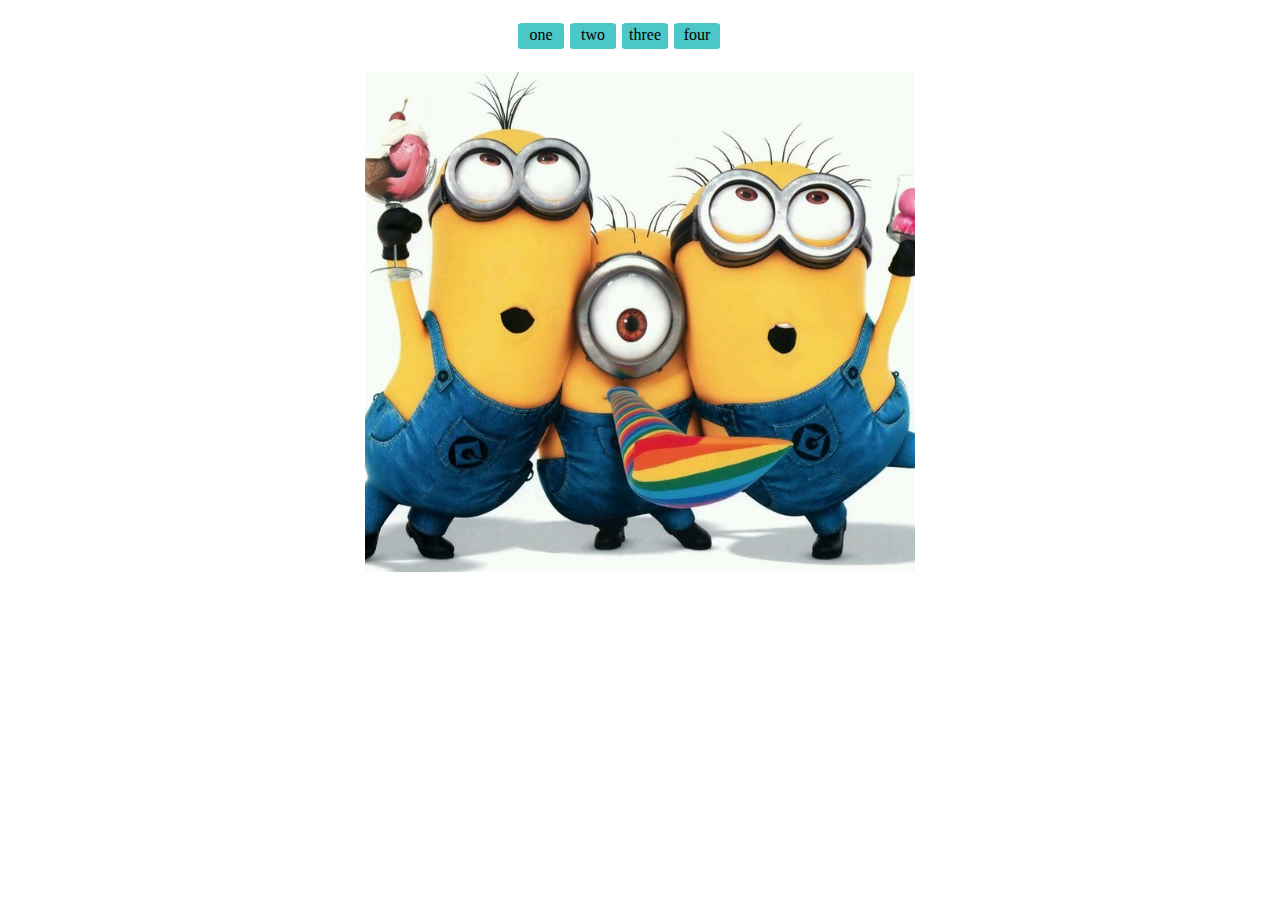
<file: jquery/label.html>
<!DOCTYPE html>
<html>
<head>
	<meta charset="htf-8">
	<title>标签卡</title>
	<script type="text/javascript" src="jquery-1.11.3.min.js"></script>
	<script type="text/javascript">
		$(function(){
			var now=0;
			$(".tagContent img:not(:first)").hide();
			$(".tagName li").click(function(){
				var a=$(this).index();
				if(a!=now){
					$(".tagContent img").hide(5000);
					$(".tagContent img:eq("+a+")").show(5000);
				}				
				now=$(this).index();
			});
		});
	</script>
	<style type="text/css">
		*{margin: 0px; padding: 0px;}
		.tagName{margin: 20px auto; width: 250px; overflow: hidden;}
		.tagName ul li{float: left; padding: 3px; background-color: #4BC7C7; margin: 3px; border-radius: 10%;height: 20px; width: 40px; list-style: none; text-align: center; cursor: pointer;}
		.tagContent{clear: both; margin: 10px auto; width: 550px;}
		.tagContent img{width: 550px; height: 500px;}
	</style>
</head>
<body>
	<div class="tagName">
		<ul>
			<li>one</li>
			<li>two</li>
			<li>three</li>
			<li>four</li>
		</ul>
	</div>
	<div class="tagContent">
		<img src="img/1.jpeg" alt="one" />
		<img src="img/2.jpeg" alt="two" />
		<img src="img/3.jpg" alt="three" />
		<img src="img/4.jpg" alt="four" />
	</div>
</body>
</html>
</file>
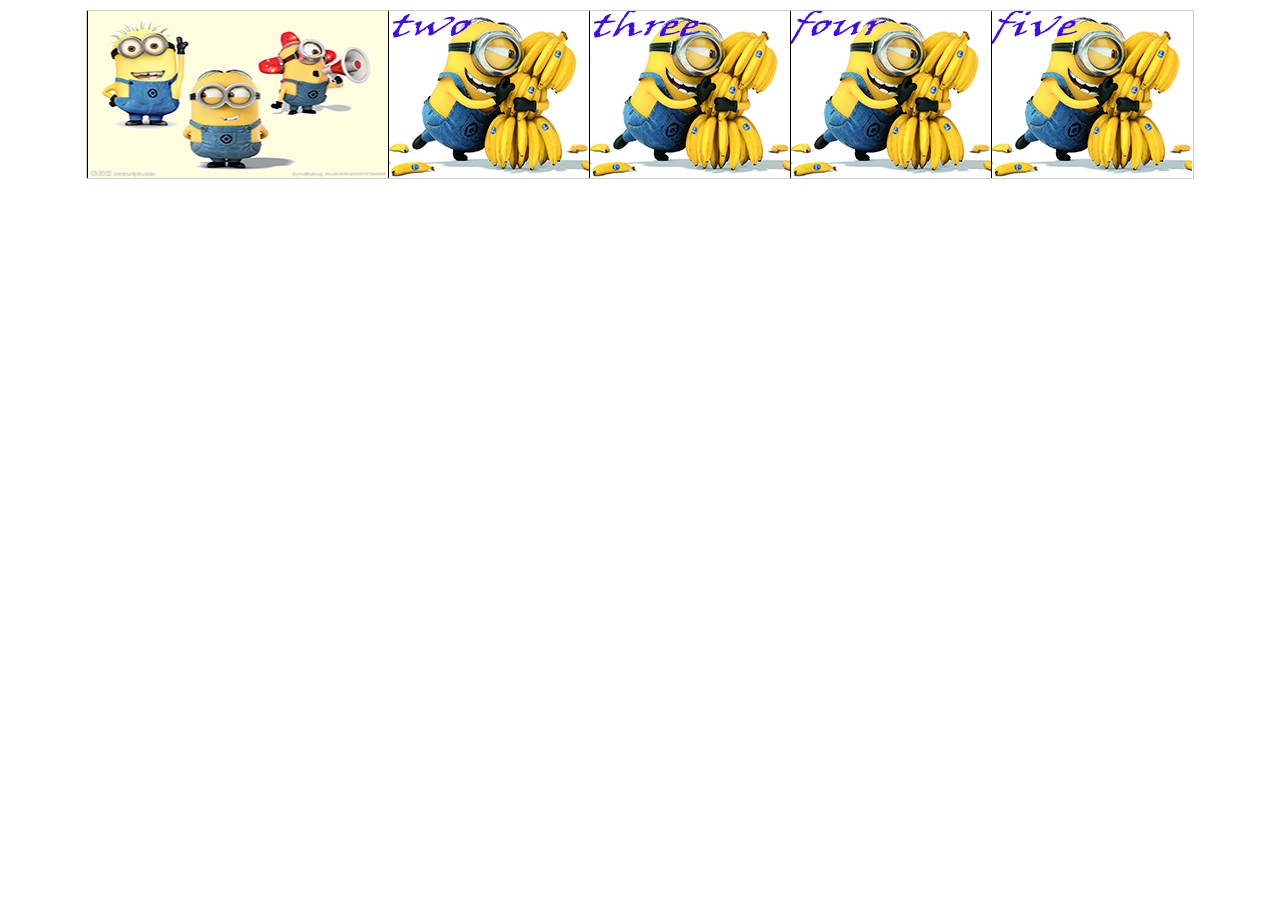
<file: jquery/shoufengqin.html>
<!DOCTYPE html>
<html>
<head>
	<meta http-equiv="content-type" content="text/html;charset=utf-8">
	<title>手风琴效果的图片展示</title>
	<style type="text/css">
		*{margin: 0;padding: 0;}
		.transPic{width: 1106px; border: 1px solid #ccc; height: 167px; overflow: hidden; margin: 10px auto;}
		.transPic ul{width: 1116px; height: 167px; overflow: hidden; text-align: center;}
		.transPic ul li{float: left; border-left: 1px solid black; list-style: none;}
	</style>
	<script type="text/javascript" src="jquery-1.11.3.min.js"></script>
	<script type="text/javascript">
		$(document).ready(function(){
			function startMove(){
				var nowPic=$('.bigactive').index();
				$('.bigactive').animate({
					width:'200px',
					height:'167px'
				},1000,'linear',function(){
							$(this).find('img').attr('src','img/small'+$(this).index()+'.jpg');
						});
				//$('.bigactive').fadeIn(1000);
				$('.transPic>ul>li').removeClass('bigactive').removeClass('big');
				if(nowPic==4){
					$('.transPic>ul>li').eq(0).addClass('bigactive');
				}
				else{
					$('.transPic>ul>li').eq(nowPic+1).addClass('bigactive');
				}
				//$('.bigactive').css({'width':'300px','height':'167px'});
				$('.bigactive').find('img').attr('src','img/big'+$('.bigactive').index()+'.jpg');
				$('.bigactive').animate({
					width:'300px',
					height:'167px'
					},1000);
				//$('.bigactive').fadeIn(1000);
			}
			var timer=setInterval(startMove,3000);
			$('.transPic>ul>li').mouseover(function(){
				var i=$(this).index();
				clearInterval(timer);
				$('.transPic>ul>li').stop(true,true);
				if($(this).find('img').css('width')=='300px'){
					return;
				}
				else{
					//$('.bigactive').css({'width':'200px','height':'167px'});
					//$('.bigactive').fadeOut(500);
					$('.bigactive').animate({
						width:'200px',
						height:'167px'
					},1000,'linear',function(){
						$(this).find('img').attr('src','img/small'+$(this).index()+'.jpg');
					});
					//$('.bigactive').fadeIn(500);
					$('.transPic>ul>li').removeClass('bigactive').removeClass('big');
					$(this).addClass('bigactive');
					//$('.bigactive').css({'width':'300px','height':'167px'});
					$(this).find('img').attr('src','img/big'+i+'.jpg');
					$(this).animate({
						width:'300px',
						height:'167px'
					},1000);
					//$('.bigactive').fadeIn(1000);
				}
			});
			$('.transPic>ul>li').mouseout(function(){
				timer=setInterval(startMove,3000);
			});
		
			
		});
	</script>
</head>
<body>
	<div class="transPic">
		<ul>
			<li class="big bigactive"><a href="javascript:void(0);"><img src="img/big0.jpg"></a></li>
			<li><a href="javascript:void(0);"><img src="img/small1.jpg"></a></li>
			<li><a href="javascript:void(0);"><img src="img/small2.jpg"></a></li>
			<li><a href="javascript:void(0);"><img src="img/small3.jpg"></a></li>
			<li><a href="javascript:void(0);"><img src="img/small4.jpg"></a></li>
		</ul>
	</div>
</body>
</html>
</file>
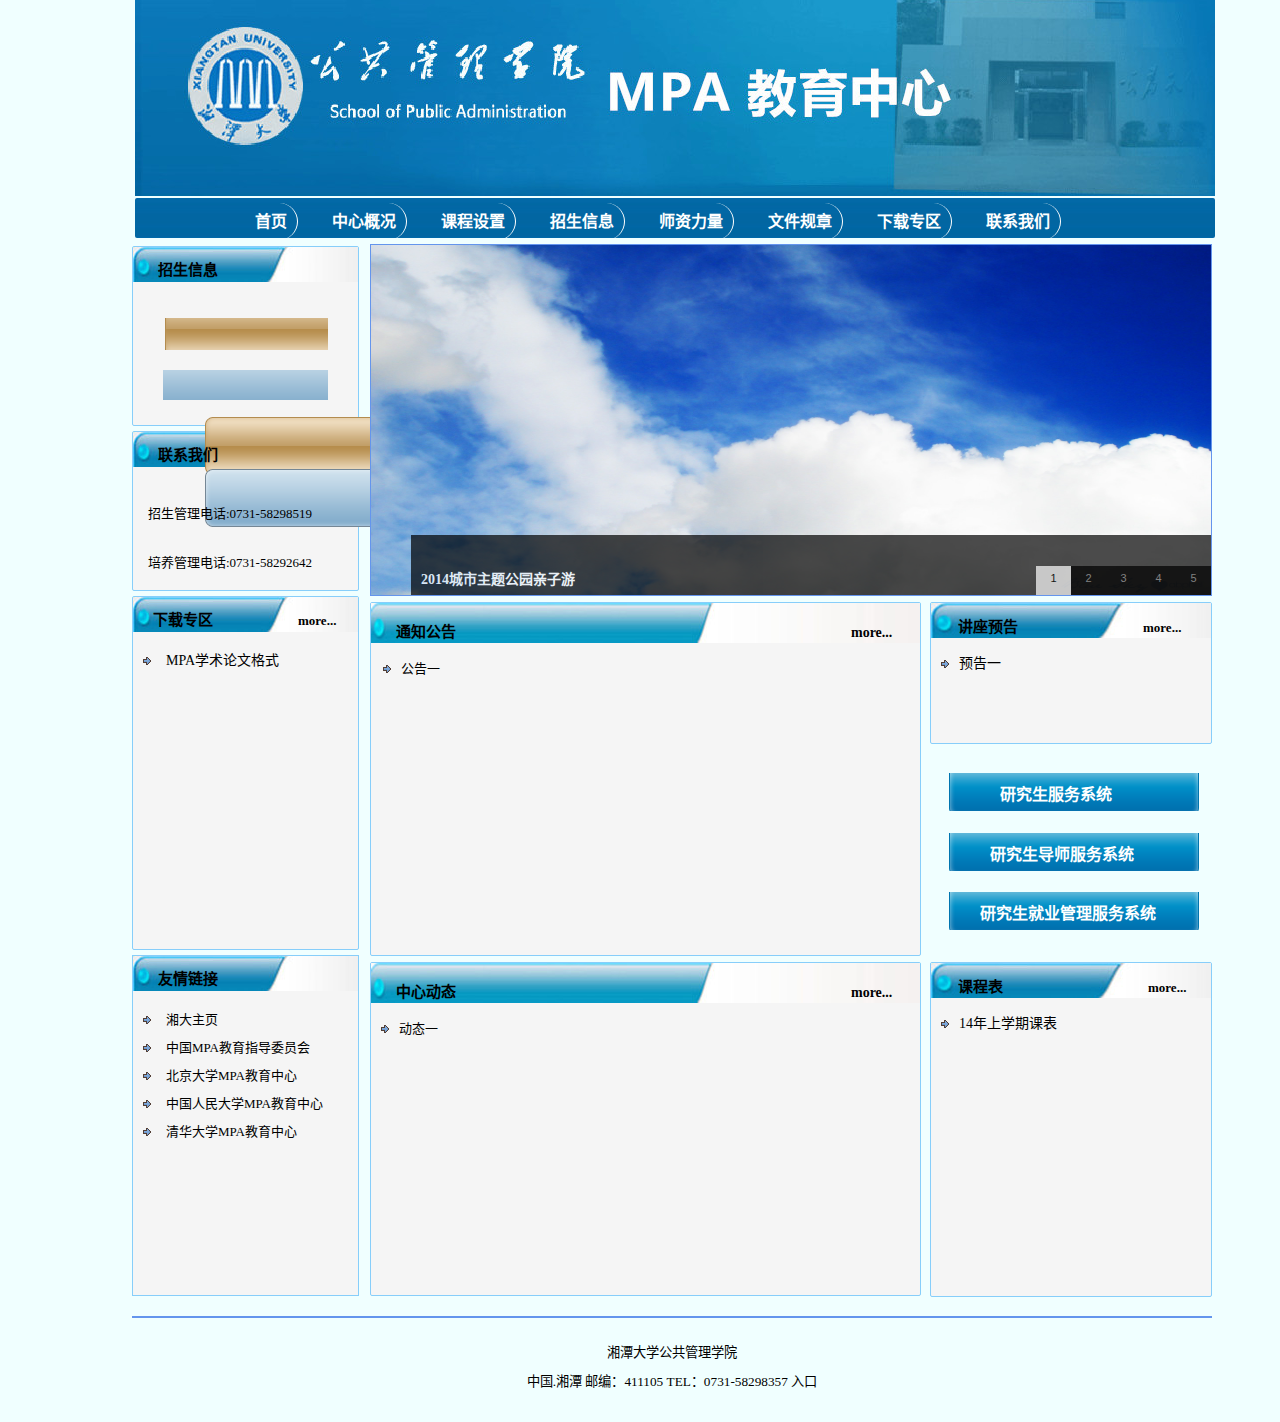
<file: MPA/湘大公管院MPA教育中心.html>
<!DOCTYPE html>
<html lang="zh-CN">

	<head>
		<title>��̶��ѧ��������ѧԺMPA��������</title>
		<link rel="stylesheet" type="text/css" href="��󹫹�ԺMPA��������.css" />
		<meta http-equiv="Content-Type" content="text/html; charset=gb2312">
		<meta name="description" content="��̶��ѧ��������ѧԺ��2007�����" />
		<meta name="keywords" content="��̶��ѧ,���,XTU,��ѧ��,MPA,��������ѧԺ,����Ժ,��������˶ʿ,��������רҵ˶ʿ,ë��ϯ�������а�õ�" />
		<meta name="robots" content="all" />
		<script src="MPA.js" type="text/javascript"></script>
	</head>
	<body>
		<div id="head">
			<p><img src="MPA����.jpg" /></p>
		</div>
		<div id="headline">
			<p>
				<a href="#">��ҳ</a>
				<a href="#">���ĸſ�</a>
				<a href="#">�γ�����</a>
				<a href="#">������Ϣ</a>
				<a href="#">ʦ������</a>
				<a href="#">�ļ�����</a>
				<a href="#">����ר��</a>
				<a href="#">��ϵ����</a>
			</p>
		</div>
		<div id="firstline">
			<div id="zhaosheng">
				<h3 id="zsmessage">������Ϣ</h3>
				<h3 id="jianzhang"><a href="#"><img src="zs.png" /></a></h3>
				<h3 id="liucheng"><a href="#"><img src="bk.png" /></a></h3>
			</div>
			<div id="lianxi">
				<h3>��ϵ����</h3>
				<p>���������绰:0731-58298519</p>
				<p>���������绰:0731-58292642</p>
			</div>
			<div id="download">
				<h3>����ר��<a href="#">more...</a></h3>
				<p><img src="�б���־.gif" /><a href="#">MPAѧ�����ĸ�ʽ</a></p>
			</div>
			<div id="link">
				<h3>��������</h3>
						<p><img src="�б���־.gif" /><a href="http://www.xtu.edu.cn/index.html">�����ҳ</a></p>
						<p><img src="�б���־.gif" /><a href="http://www.mpa.org.cn/">�й�MPA����ָ��ίԱ��</a></p>
						<p><img src="�б���־.gif" /><a href="http://www.mpa.pku.edu.cn/">������ѧMPA��������</a></P>
						<p><img src="�б���־.gif" /><a href="http://www.mparuc.edu.cn/main_mpa.asp">�й������ѧMPA��������</a></p>
						<p><img src="�б���־.gif" /><a href="http://www.sppm.tsinghua.edu.cn/xwjy/mpa/">�廪��ѧMPA��������</a></p>

			</div>
		</div>
		<div id="secondline">
				<div class="sub_box">
				<div id="p-select" class="sub_nav">
					<div class="sub_no" id="bd1lfsj">
						<ul>
							<li class="show">1</li>
							<li>2</li>
							<li>3</li>
							<li>4</li>
							<li>5</li>
						</ul>
					</div>
				</div>
			<div id="bd1lfimg">
				<div>
					<dl class="show">
						<dt><a href="http://www.17sucai.com/"><img src="images/1.jpg" alt="2011�������⹫԰������"></a></dt>
						<dd>
							<h2><a href="http://www.17sucai.com/">2014�������⹫԰������</a></h2>
						</dd>
					</dl>
					<dl>
						<dt><a href="http://www.17sucai.com/"><img src="images/2.jpg" alt="Ǳ������ܱ�����֮��"></a></dt>
						<dd>
							<h2><a href="http://www.17sucai.com/">Ǳ������ܱ�����֮��</a></h2>
						</dd>
					</dl>
					<dl>
						<dt><a href="http://www.17sucai.com/"><img src="images/3.jpg" alt="�̵��й�����ѩɽ"></a></dt>
						<dd>
							<h2><a href="http://www.17sucai.com/">�̵��й�����ѩɽ</a></h2>
						</dd>
					</dl>
					<dl>
						<dt><a href="http://www.17sucai.com/"><img src="images/4.jpg" alt="2011������԰�ṥ��"></a></dt>
						<dd>
							<h2><a href="http://www.17sucai.com/">2011������԰�ṥ��</a></h2>
						</dd>
					</dl>
					<dl>
						<dt><a href="#"><img src="images/5.jpg" alt="�������������������ൺ"></a></dt>
						<dd>
							<h2><a href="http://www.17sucai.com/">�������������������ൺ</a></h2>
						</dd>
					</dl>
				</div>
			</div>
		</div>
<script type="text/javascript">movec();</script>
				<div id="message">
					<h3>֪ͨ����<a href="#">more...</a></h3>
					<P><img src="�б���־.gif" /><a href="#">����һ</a></P>
				</div>
				<div id="dongtai">
					<h3>���Ķ�̬<a href="#">more...</a></h3>
					<P><img src="�б���־.gif" /><a href="#">��̬һ</a></P>
				</div>
		</div>
		<div id="thirdline">
			<div id="lecture">
				<h3>����Ԥ��<a href="#">more...</a></h3>
				<P><img src="�б���־.gif" /><a href="#">Ԥ��һ</a></P>
			</div>
			<div id="yjs">
				<h4 id="one"><a href="#">�о�������ϵͳ</a></h4>
				<h4 id="two"><a href="#">�о�����ʦ����ϵͳ</a></h4>
				<h4 id="three"><a href="#">�о�����ҵ��������ϵͳ</a></h4>
			</div>
			<div id="timetable">
				<h3>�γ̱�<a href="#">more...</a></h3>
				<P><img src="�б���־.gif" /><a href="#">14����ѧ�ڿα�</a></P>
			</div>
		</div>
		<div id="footer">
			<h5>��̶��ѧ��������ѧԺ </h5>
			<h5>�й�.��̶  �ʱࣺ411105   TEL��0731-58298357 <a href="��¼����/index.html">���</a></h5>
		</div>
	</body>
</html>
</file>
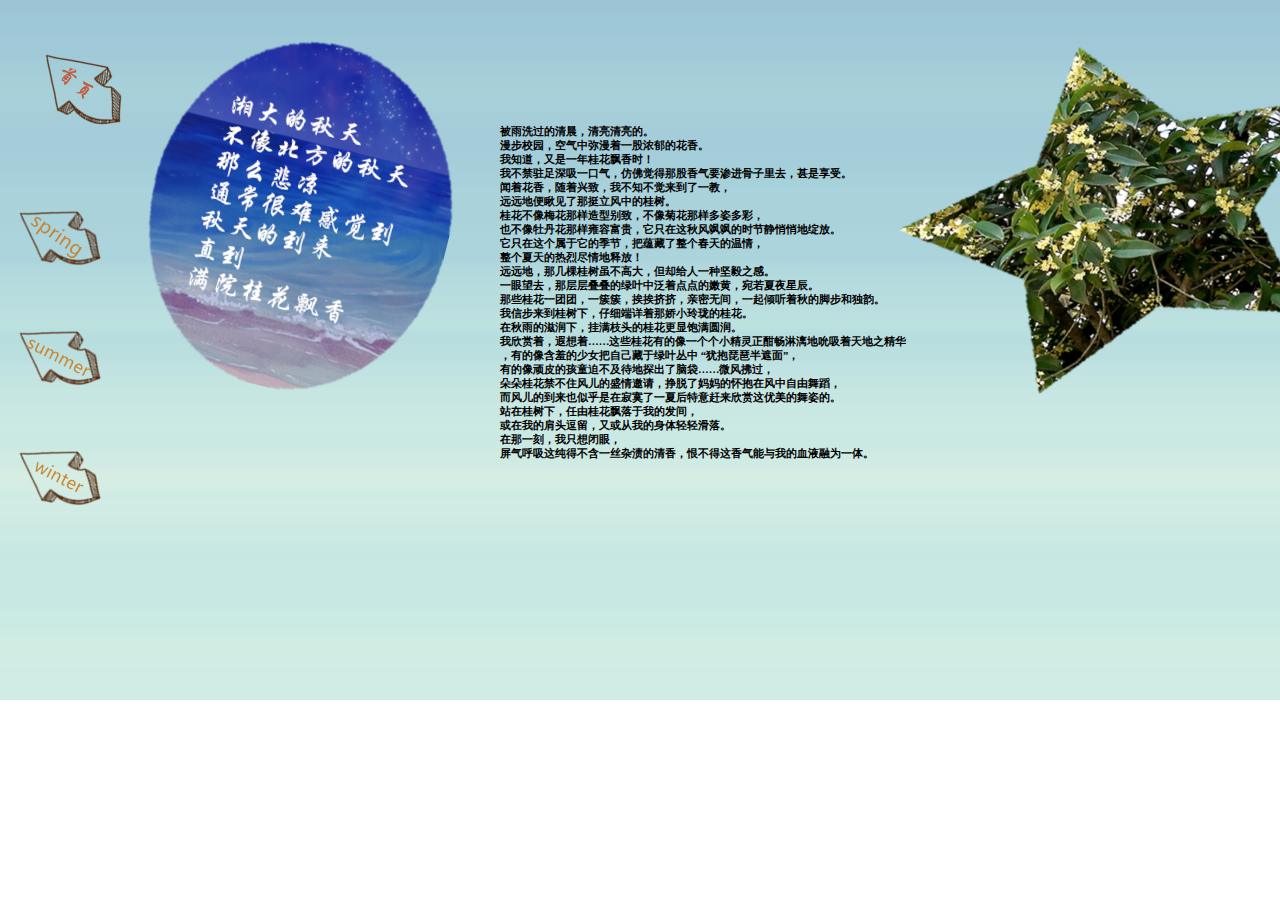
<file: xtu/fall.html>
<!DOCTYPE html>
<html>
	<head>
		<title>fall</title>
		<meta http-equiv="content-type" content="text/html" charset="UTF-8">
		<link rel="stylesheet" type="text/css" href="fall.css"/>
	</head>
	<body>
		<p><a href="index.html"><img src="main.png"/></a></p>
		<p><a href="spring.html"><img src="gospring.png"/></a></p>
		<p><a href="summer.html"><img src="gosummer.png"/></a></p>	
		<p><a href="winter.html"><img src="gowinter.png"/></a></p>
		<p><img src="fall1.png" id="fall1"/></p>
		<p><img src="fall2.png" id="fall2"/></p>
		<h6>被雨洗过的清晨，清亮清亮的。</br>
		漫步校园，空气中弥漫着一股浓郁的花香。</br>
		我知道，又是一年桂花飘香时！</br>
		我不禁驻足深吸一口气，仿佛觉得那股香气要渗进骨子里去，甚是享受。</br>

闻着花香，随着兴致，我不知不觉来到了一教，</br>
远远地便瞅见了那挺立风中的桂树。</br>
桂花不像梅花那样造型别致，不像菊花那样多姿多彩，</br>
也不像牡丹花那样雍容富贵，它只在这秋风飒飒的时节静悄悄地绽放。</br>
它只在这个属于它的季节，把蕴藏了整个春天的温情，</br>
整个夏天的热烈尽情地释放！</br>
远远地，那几棵桂树虽不高大，但却给人一种坚毅之感。</br>
一眼望去，那层层叠叠的绿叶中泛着点点的嫩黄，宛若夏夜星辰。</br>
那些桂花一团团，一簇簇，挨挨挤挤，亲密无间，一起倾听着秋的脚步和独韵。</br>

我信步来到桂树下，仔细端详着那娇小玲珑的桂花。</br>
在秋雨的滋润下，挂满枝头的桂花更显饱满圆润。</br>
我欣赏着，遐想着……这些桂花有的像一个个小精灵正酣畅淋漓地吮吸着天地之精华</br>
，有的像含羞的少女把自己藏于绿叶丛中 “犹抱琵琶半遮面”，</br>
有的像顽皮的孩童迫不及待地探出了脑袋……微风拂过，</br>
朵朵桂花禁不住风儿的盛情邀请，挣脱了妈妈的怀抱在风中自由舞蹈，</br>
而风儿的到来也似乎是在寂寞了一夏后特意赶来欣赏这优美的舞姿的。</br>
站在桂树下，任由桂花飘落于我的发间，</br>
或在我的肩头逗留，又或从我的身体轻轻滑落。</br>
在那一刻，我只想闭眼，</br>
屏气呼吸这纯得不含一丝杂渍的清香，恨不得这香气能与我的血液融为一体。</h6>
		<script>
			(function(){
			var element = document.getElementById("fall1");
			var r = 0;
			var i = 1;
			function rotate(){
				r += i;
				if( Math.abs(r) >= 25 ) i*=-1
				element.style.MozTransform = "rotate(" + r + "deg)";
				element.style.webkitTransform ="rotate(" + r + "deg)";
				element.style.msTransform = "rotate(" + r + "deg)";
				element.style.OTransform = "rotate(" + r + "deg)";
				element.style.transform = "rotate(" + r + "deg)";
			}

			var timer = setInterval(rotate,50);

			element.onmouseover = function(){
				clearInterval(timer);
				timer = null;
			};

			element.onmouseout = function(){
				if(timer)return;
				timer = setInterval(rotate,30);
			};
			}());
		</script>
	</body>
</html>
</file>
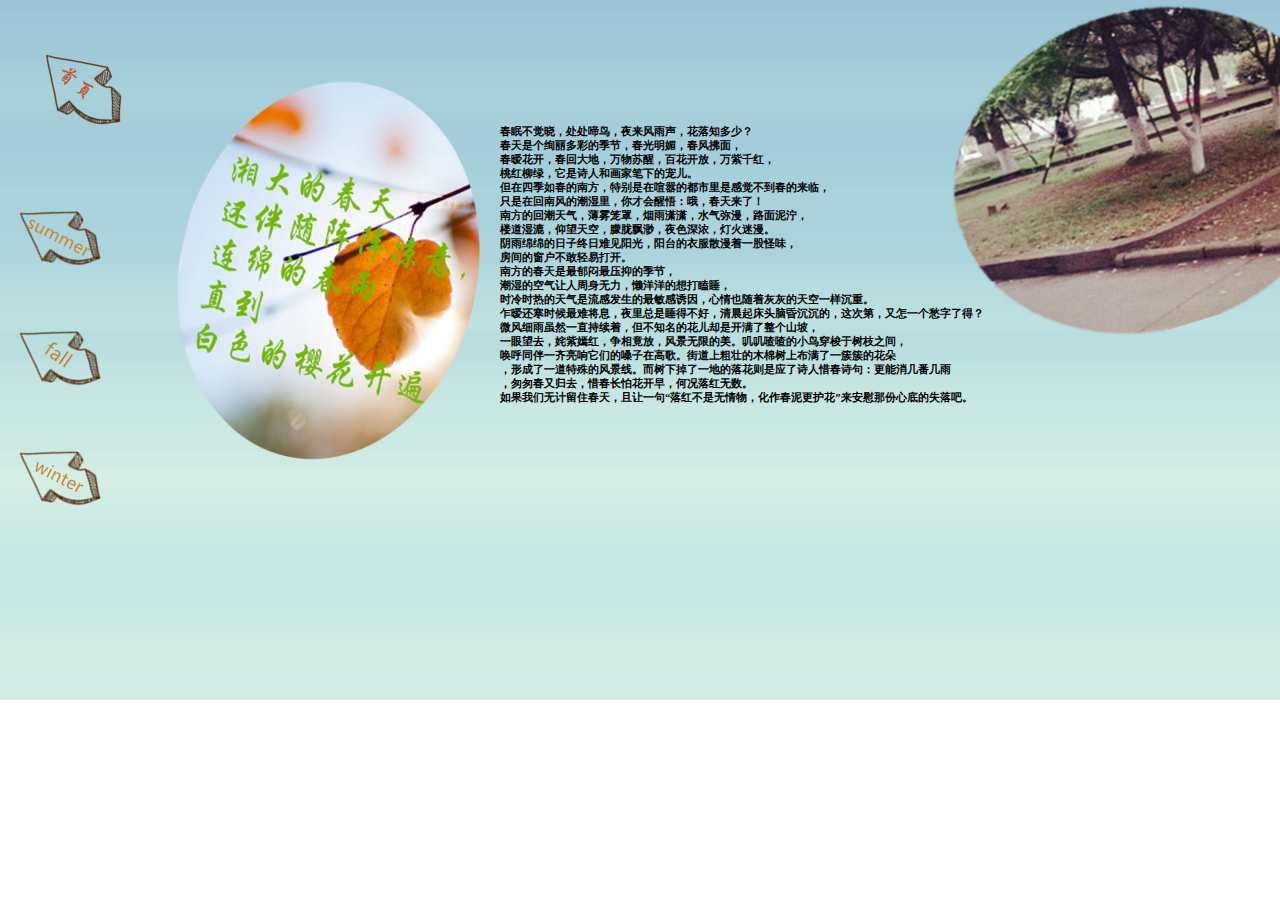
<file: xtu/spring.html>
<!DOCTYPE html>
<html>
	<head>
		<title>spring</title>
		<meta http-equiv="content-type" content="text/html" charset="UTF-8">
		<link rel="stylesheet" type="text/css" href="spring.css"/>
	</head>
	<body>
		<p><a href="index.html"><img src="main.png"/></a></p>
		<p><a href="summer.html"><img src="gosummer.png"/></a></p>
		<p><a href="fall.html"><img src="gofall.png"/></a></p>
		<p><a href="winter.html"><img src="gowinter.png"/></a></p>
		<p><img src="spring3.png" id="spring3"/></p>
		<h6>春眠不觉晓，处处啼鸟，夜来风雨声，花落知多少？</br>春天是个绚丽多彩的季节，春光明媚，春风拂面，</br>
		春暧花开，春回大地，万物苏醒，百花开放，万紫千红，</br>桃红柳绿，它是诗人和画家笔下的宠儿。</br>
		但在四季如春的南方，特别是在喧嚣的都市里是感觉不到春的来临，</br>只是在回南风的潮湿里，你才会醒悟：哦，春天来了！</br>
    南方的回潮天气，薄雾笼罩，烟雨潇潇，水气弥漫，路面泥泞，</br>
	楼道湿漉，仰望天空，朦胧飘渺，夜色深浓，灯火迷漫。</br>
	阴雨绵绵的日子终日难见阳光，阳台的衣服散漫着一股怪味，</br>
	房间的窗户不敢轻易打开。</br>
    南方的春天是最郁闷最压抑的季节，</br>
	潮湿的空气让人周身无力，懒洋洋的想打瞌睡，</br>
	时冷时热的天气是流感发生的最敏感诱因，心情也随着灰灰的天空一样沉重。</br>
	乍暧还寒时候最难将息，夜里总是睡得不好，清晨起床头脑昏沉沉的，这次第，又怎一个愁字了得？</br>
    微风细雨虽然一直持续着，但不知名的花儿却是开满了整个山坡，</br>
	一眼望去，姹紫嫣红，争相竟放，风景无限的美。叽叽喳喳的小鸟穿梭于树枝之间，</br>
	唤呼同伴一齐亮响它们的嗓子在高歌。街道上粗壮的木棉树上布满了一簇簇的花朵</br>
	，形成了一道特殊的风景线。而树下掉了一地的落花则是应了诗人惜春诗句：更能消几番几雨</br>
	，匆匆春又归去，惜春长怕花开早，何况落红无数。</br>
    如果我们无计留住春天，且让一句“落红不是无情物，化作春泥更护花”来安慰那份心底的失落吧。</h6>
		<p><img src="spring2.png" id="spring2"/></p>
		<script>
			(function(){
			var element = document.getElementById("spring3");
			var r = 0;
			var i = 1;
			function rotate(){
				r += i;
				if( Math.abs(r) >= 25 ) i*=-1
				element.style.MozTransform = "rotate(" + r + "deg)";
				element.style.webkitTransform ="rotate(" + r + "deg)";
				element.style.msTransform = "rotate(" + r + "deg)";
				element.style.OTransform = "rotate(" + r + "deg)";
				element.style.transform = "rotate(" + r + "deg)";
			}

			var timer = setInterval(rotate,50);

			element.onmouseover = function(){
				clearInterval(timer);
				timer = null;
			};

			element.onmouseout = function(){
				if(timer)return;
				timer = setInterval(rotate,30);
			};
			}());
		</script>
	</body>
</html>
</file>
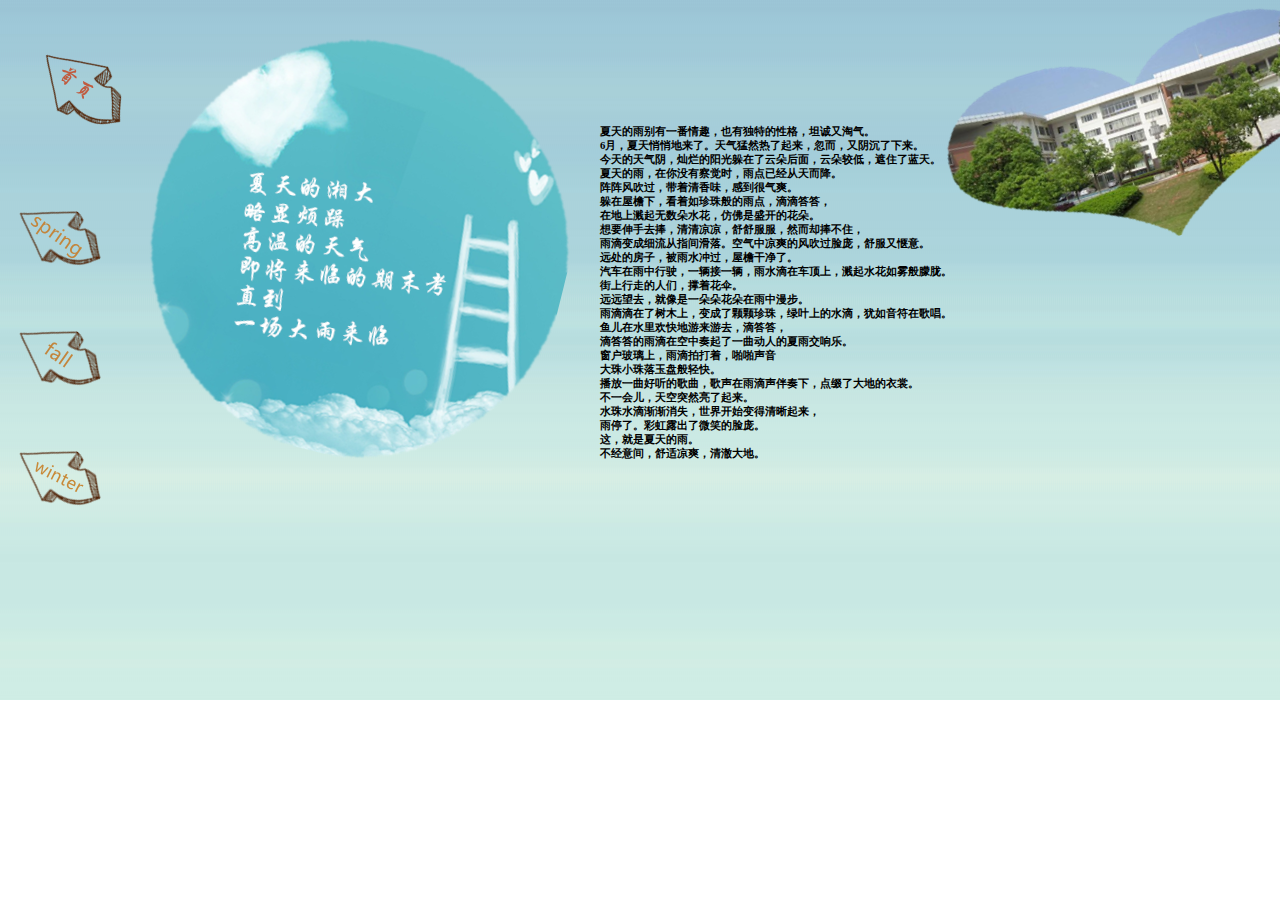
<file: xtu/summer.html>
<!DOCTYPE html>
<html>
	<head>
		<title>summer</title>
		<meta http-equiv="content-type" content="text/html" charset="UTF-8">
		<link rel="stylesheet" type="text/css" href="summer.css"/>
	</head>
	<body>
		<p><a href="index.html"><img src="main.png"/></a></p>
		<p><a href="spring.html"><img src="gospring.png"/></a></p>
		<p><a href="fall.html"><img src="gofall.png"/></a></p>
		<p><a href="winter.html"><img src="gowinter.png"/></a></p>
		<p><img src="summer1.png" id="summer1"/></p>
		<p><img src="summer2.png" id="summer2"/></p>
		<h6>夏天的雨别有一番情趣，也有独特的性格，坦诚又淘气。</br>
6月，夏天悄悄地来了。天气猛然热了起来，忽而，又阴沉了下来。</br>
今天的天气阴，灿烂的阳光躲在了云朵后面，云朵较低，遮住了蓝天。</br>
夏天的雨，在你没有察觉时，雨点已经从天而降。</br>
阵阵风吹过，带着清香味，感到很气爽。</br>
躲在屋檐下，看着如珍珠般的雨点，滴滴答答，</br>
在地上溅起无数朵水花，仿佛是盛开的花朵。</br>
想要伸手去捧，清清凉凉，舒舒服服，然而却捧不住，</br>
雨滴变成细流从指间滑落。空气中凉爽的风吹过脸庞，舒服又惬意。</br>
远处的房子，被雨水冲过，屋檐干净了。</br>
汽车在雨中行驶，一辆接一辆，雨水滴在车顶上，溅起水花如雾般朦胧。</br>
街上行走的人们，撑着花伞。</br>
远远望去，就像是一朵朵花朵在雨中漫步。</br>
雨滴滴在了树木上，变成了颗颗珍珠，绿叶上的水滴，犹如音符在歌唱。</br>
鱼儿在水里欢快地游来游去，滴答答，</br>
滴答答的雨滴在空中奏起了一曲动人的夏雨交响乐。</br>

窗户玻璃上，雨滴拍打着，啪啪声音</br>
大珠小珠落玉盘般轻快。</br>
播放一曲好听的歌曲，歌声在雨滴声伴奏下，点缀了大地的衣裳。</br>

不一会儿，天空突然亮了起来。</br>
水珠水滴渐渐消失，世界开始变得清晰起来，</br>
雨停了。彩虹露出了微笑的脸庞。</br>

这，就是夏天的雨。</br>
不经意间，舒适凉爽，清澈大地。</h6>
		<script>
			(function(){
			var element = document.getElementById("summer1");
			var r = 0;
			var i = 1;
			function rotate(){
				r += i;
				if( Math.abs(r) >= 25 ) i*=-1
				element.style.MozTransform = "rotate(" + r + "deg)";
				element.style.webkitTransform ="rotate(" + r + "deg)";
				element.style.msTransform = "rotate(" + r + "deg)";
				element.style.OTransform = "rotate(" + r + "deg)";
				element.style.transform = "rotate(" + r + "deg)";
			}

			var timer = setInterval(rotate,50);

			element.onmouseover = function(){
				clearInterval(timer);
				timer = null;
			};

			element.onmouseout = function(){
				if(timer)return;
				timer = setInterval(rotate,30);
			};
			}());
		</script>
	</body>
</html>
</file>
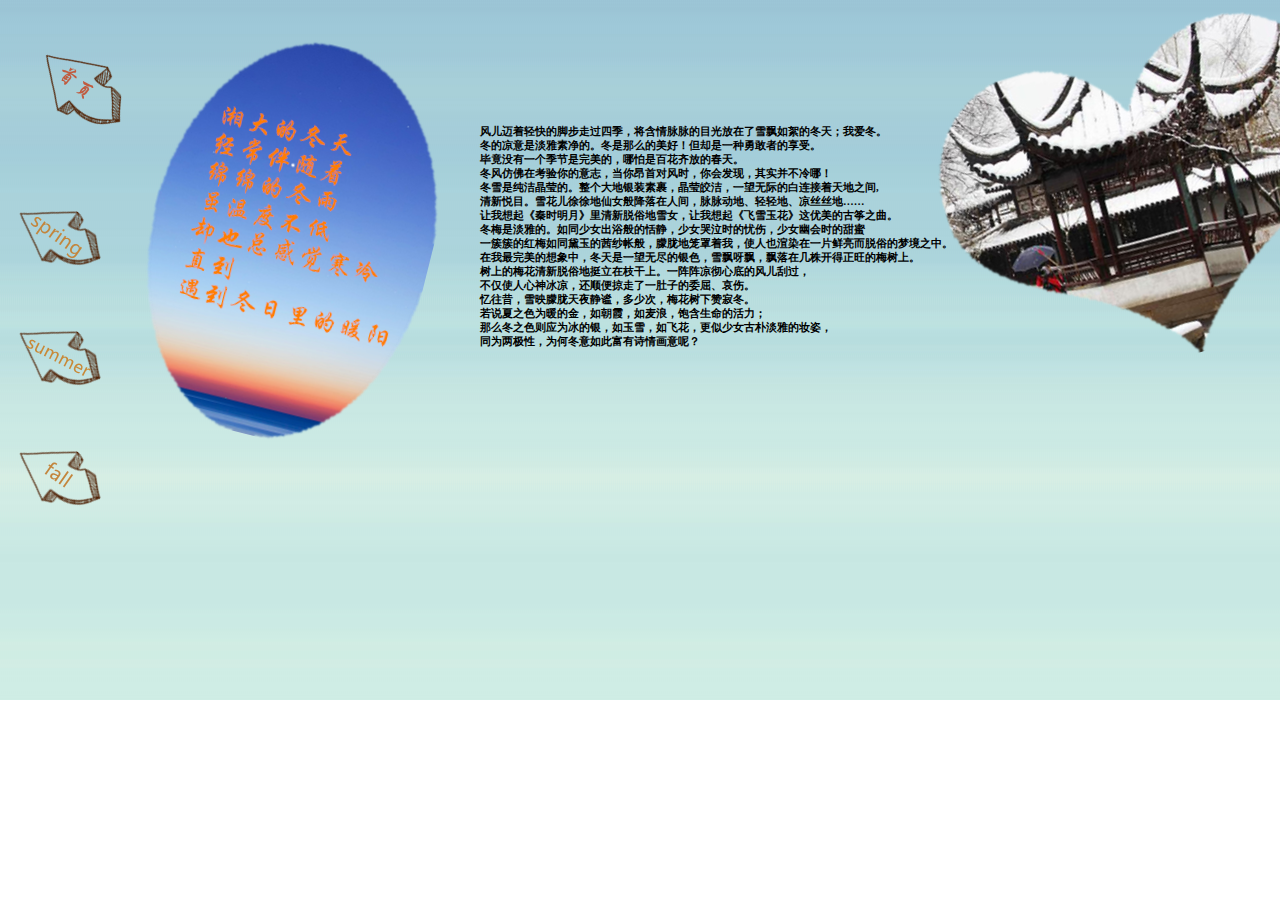
<file: xtu/winter.html>
<!DOCTYPE html>
<html>
	<head>
		<title>winter</title>
		<meta http-equiv="content-type" content="text/html" charset="UTF-8">
		<link rel="stylesheet" type="text/css" href="winter.css"/>
	</head>
	<body>
		<p><a href="index.html"><img src="main.png"/></a></p>
		<p><a href="spring.html"><img src="gospring.png"/></a></p>
		<p><a href="summer.html"><img src="gosummer.png"/></a></p>
		<p><a href="fall.html"><img src="gofall.png"/></a></p>
		<p><img src="winter1.png" id="winter1"/></p>
		<p><img src="winter2.png" id="winter2"/></p>
		<h6>风儿迈着轻快的脚步走过四季，将含情脉脉的目光放在了雪飘如絮的冬天；我爱冬。</br>

冬的凉意是淡雅素净的。冬是那么的美好！但却是一种勇敢者的享受。</br>
毕竟没有一个季节是完美的，哪怕是百花齐放的春天。</br>
冬风仿佛在考验你的意志，当你昂首对风时，你会发现，其实并不冷哪！</br>

冬雪是纯洁晶莹的。整个大地银装素裹，晶莹皎洁，一望无际的白连接着天地之间,</br>
清新悦目。雪花儿徐徐地仙女般降落在人间，脉脉动地、轻轻地、凉丝丝地……</br>
让我想起《秦时明月》里清新脱俗地雪女，让我想起《飞雪玉花》这优美的古筝之曲。</br>

冬梅是淡雅的。如同少女出浴般的恬静，少女哭泣时的忧伤，少女幽会时的甜蜜</br>
一簇簇的红梅如同黛玉的茜纱帐般，朦胧地笼罩着我，使人也渲染在一片鲜亮而脱俗的梦境之中。</br>

在我最完美的想象中，冬天是一望无尽的银色，雪飘呀飘，飘落在几株开得正旺的梅树上。</br>
树上的梅花清新脱俗地挺立在枝干上。一阵阵凉彻心底的风儿刮过，</br>
不仅使人心神冰凉，还顺便掠走了一肚子的委屈、哀伤。</br>

忆往昔，雪映朦胧天夜静谧，多少次，梅花树下赞寂冬。</br>
若说夏之色为暖的金，如朝霞，如麦浪，饱含生命的活力；</br>
那么冬之色则应为冰的银，如玉雪，如飞花，更似少女古朴淡雅的妆姿，</br>
同为两极性，为何冬意如此富有诗情画意呢？</h6>
		<script>
			(function(){
			var element = document.getElementById("winter1");
			var r = 0;
			var i = 1;
			function rotate(){
				r += i;
				if( Math.abs(r) >= 25 ) i*=-1
				element.style.MozTransform = "rotate(" + r + "deg)";
				element.style.webkitTransform ="rotate(" + r + "deg)";
				element.style.msTransform = "rotate(" + r + "deg)";
				element.style.OTransform = "rotate(" + r + "deg)";
				element.style.transform = "rotate(" + r + "deg)";
			}

			var timer = setInterval(rotate,50);

			element.onmouseover = function(){
				clearInterval(timer);
				timer = null;
			};

			element.onmouseout = function(){
				if(timer)return;
				timer = setInterval(rotate,30);
			};
			}());
		</script>
	</body>
</html>
</file>
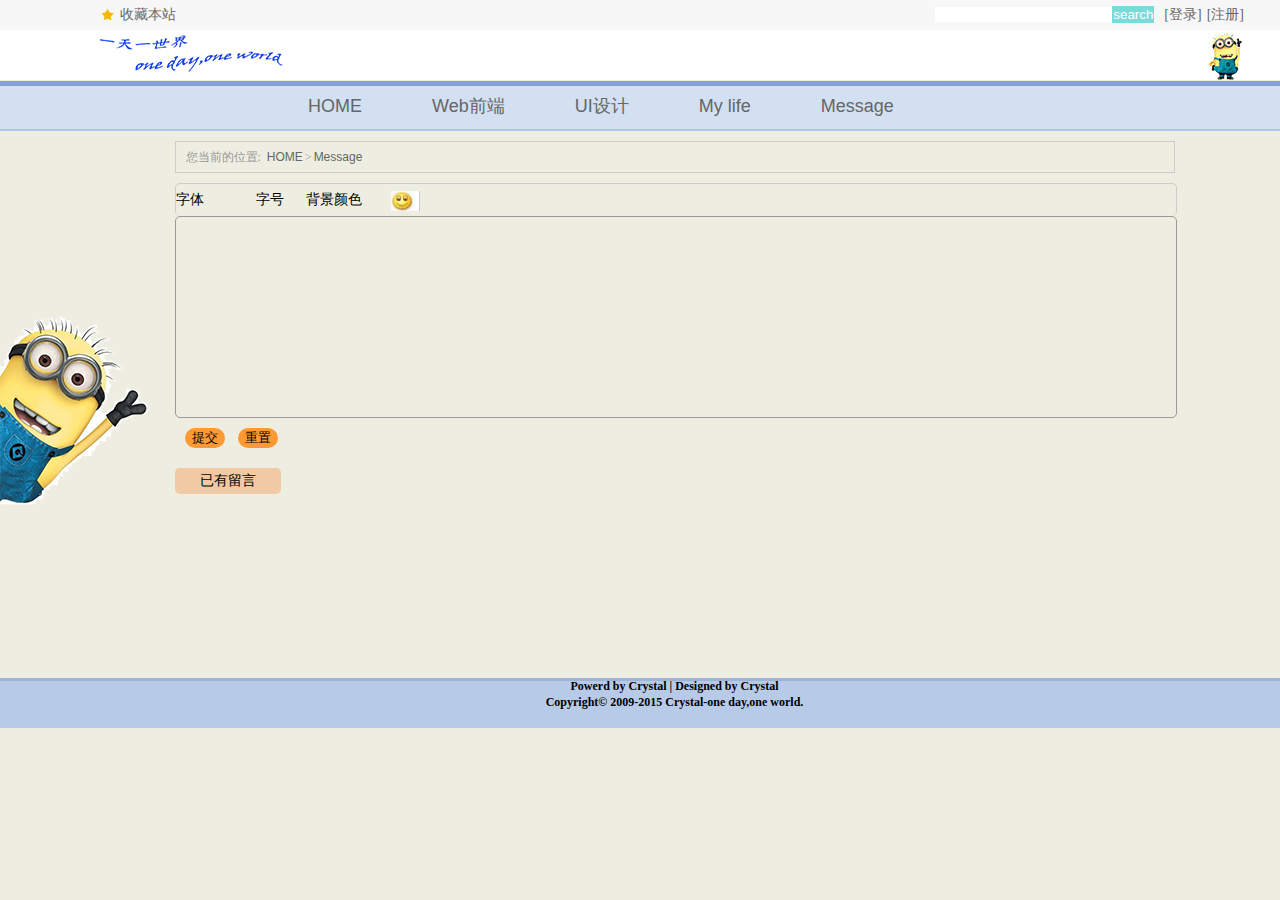
<file: onedayoneworld/oneDayOneWorld/message.html>
<!doctype html>
<html>
<head>
<meta charset="utf-8">
<link href="../img/title.ico" rel="SHOUTCUT ICON"/>
<title>一天一世界</title>
<link type="text/css" rel="stylesheet" href="../css/message.css"/>
<link type="text/css" rel="stylesheet" href="../css/commen.css"/>
<script type="text/javascript" src="../js/message.js"></script>
</head>

<body>
	<div class="header">
		<div class="top_nav">
        	<p class="leftArea collection"><a href="javascript:;">收藏本站</a></p>
            <p class="rightArea log"><input type="text" id="searchtxt"/><input type="button" value="search"/ id="search"><a href="javscript:;">[登录]</a><a href="javascript:;">[注册]</a></p>
        </div>
        <div class="logo_bar clearfix">
			<div class="logo leftArea"><a href="index.html"><img src="../img/logo.png" alt="logo"/></a></div>
            <div class="logobg rightArea"><a href="index.html"><img src="../img/logo_bar.png" alt="logoICON"/></a></div>
       	</div>
        <div class="headlineBox clearfix">
			<div class="headline">
                <ul id="textHeadline" class="textHeadline">
                	<li><a href="index.html">HOME</a></li>
                    <li><a href="webfront-0.html">Web前端</a></li>
                    <li><a href="javascript:;">UI设计</a></li>
                    <li><a href="javascript:;">My life</a></li>
                    <li><a href="message.html">Message</a></li>         
                </ul>
            </div>
        </div>
   	</div>
    <div class="main commenWidth">
    	<div class="local">
        	<p>您当前的位置: &nbsp;<a href="index.html" title="主页">HOME</a><span>&#62;</span><a href="message.html" title="留言板">Message</a></p>
        </div>
        <div class="message">
        	<div class="decoration" id="decoration">
            	<ul>
                	<li  class="wordType" id="wordType">字体
                        <ul class="detail wordTypes">
                            <li class="宋体">宋体</li>
                            <li class="黑体">黑体</li>
                            <li class="幼圆">幼圆</li>
                            <li class="华文仿宋">华文仿宋</li>
                            <li class="华文行楷">华文行楷</li>
                        </ul>
                    </li>
                	<li class="wordSize"  id="wordSize">字号
                        <ul class="detail wordSizes">
                        	<li class="10">10</li>
                            <li class="12">12</li>
                            <li class="14">14</li>
                            <li class="16">16</li>
                            <li class="18">18</li>
                            <li class="20">20</li>
                        </ul>
                    </li>
                	<li class="bgcolor" id="bgcolor">背景颜色
                        <ul class="detail bgcolors">
                            <li class="">无</li>
                        	<li class="blue">蓝色</li>
                            <li class="yellow">黄色</li>
                            <li class="red">红色</li>
                            <li class="green">绿色</li>
                        </ul>
                    </li>               
                   	<li class="biaoqing" id="biaoqing"><img src="../img/icon/select/01.jpg" alt="表情"/>
                    	<ul class="biaoqingimg detail">
                        	<li><img src="../img/icon/select/01_01.jpg" alt="图片一"/></li>
                            <li><img src="../img/icon/select/01_02.jpg" alt="图片一"/></li>
                            <li><img src="../img/icon/select/01_03.jpg" alt="图片一"/></li>
                            <li><img src="../img/icon/select/01_04.jpg" alt="图片一"/></li>
                            <li><img src="../img/icon/select/01_05.jpg" alt="图片一"/></li>
                            <li><img src="../img/icon/select/01_06.jpg" alt="图片一"/></li>
                            <li><img src="../img/icon/select/01_07.jpg" alt="图片一"/></li>
                            <li><img src="../img/icon/select/01_08.jpg" alt="图片一"/></li>
                            <li><img src="../img/icon/select/01_09.jpg" alt="图片一"/></li>
                            <li><img src="../img/icon/select/01_10.jpg" alt="图片一"/></li>
                            <li><img src="../img/icon/select/01_11.jpg" alt="图片一"/></li>
                            <li><img src="../img/icon/select/01_12.jpg" alt="图片一"/></li>
                            <li><img src="../img/icon/select/01_13.jpg" alt="图片一"/></li>
                            <li><img src="../img/icon/select/01_14.jpg" alt="图片一"/></li>
                            <li><img src="../img/icon/select/01_15.jpg" alt="图片一"/></li>
                            <li><img src="../img/icon/select/01_16.jpg" alt="图片一"/></li>
                            <li><img src="../img/icon/select/01_17.jpg" alt="图片一"/></li>
                            <li><img src="../img/icon/select/01_18.jpg" alt="图片一"/></li>
                            <li><img src="../img/icon/select/01_19.jpg" alt="图片一"/></li>
                            <li><img src="../img/icon/select/01_20.jpg" alt="图片一"/></li>
                            <li><img src="../img/icon/select/01_21.jpg" alt="图片一"/></li>
                            <li><img src="../img/icon/select/01_22.jpg" alt="图片一"/></li>
                            <li><img src="../img/icon/select/01_23.jpg" alt="图片一"/></li>
                            <li><img src="../img/icon/select/01_24.jpg" alt="图片一"/></li>
                            <li><img src="../img/icon/select/01_25.jpg" alt="图片一"/></li>
                            <li><img src="../img/icon/select/01_26.jpg" alt="图片一"/></li>
                            <li><img src="../img/icon/select/01_27.jpg" alt="图片一"/></li>
                            <li><img src="../img/icon/select/01_28.jpg" alt="图片一"/></li>
                            <li><img src="../img/icon/select/01_29.jpg" alt="图片一"/></li>
                            <li><img src="../img/icon/select/01_30.jpg" alt="图片一"/></li>
                            <li><img src="../img/icon/select/01_31.jpg" alt="图片一"/></li>
                            <li><img src="../img/icon/select/01_32.jpg" alt="图片一"/></li>
                            <li><img src="../img/icon/select/01_33.jpg" alt="图片一"/></li>
                            <li><img src="../img/icon/select/01_34.jpg" alt="图片一"/></li>
                            <li><img src="../img/icon/select/01_35.jpg" alt="图片一"/></li>
                            <li><img src="../img/icon/select/01_36.jpg" alt="图片一"/></li>
                            <li><img src="../img/icon/select/01_37.jpg" alt="图片一"/></li>
                            <li><img src="../img/icon/select/01_38.jpg" alt="图片一"/></li>
                            <li><img src="../img/icon/select/01_39.jpg" alt="图片一"/></li>
                            <li><img src="../img/icon/select/01_40.jpg" alt="图片一"/></li>
                            <li><img src="../img/icon/select/01_41.jpg" alt="图片一"/></li>
                            <li><img src="../img/icon/select/01_42.jpg" alt="图片一"/></li>
                        </ul>
                    </li>
                </ul>    
            </div>
            <form action="#" method="post">
            	<div id="messageText" contenteditable="true"></div>
                <input type="button" value="提交" class="submit" id="submit"/>
                <input type="reset" value="重置" class="reset"/>
            </form>
        </div>
        <div class="show" id="show">
            <p>已有留言</p>
        	<ul>
                
            </ul>
        </div>
    </div>
     <div id="footer">
    	<p>Powerd by Crystal | Designed by Crystal</p>
        <p>Copyright© 2009-2015 Crystal-one day,one world.</p>
    </div>
</body>
</html>
</file>
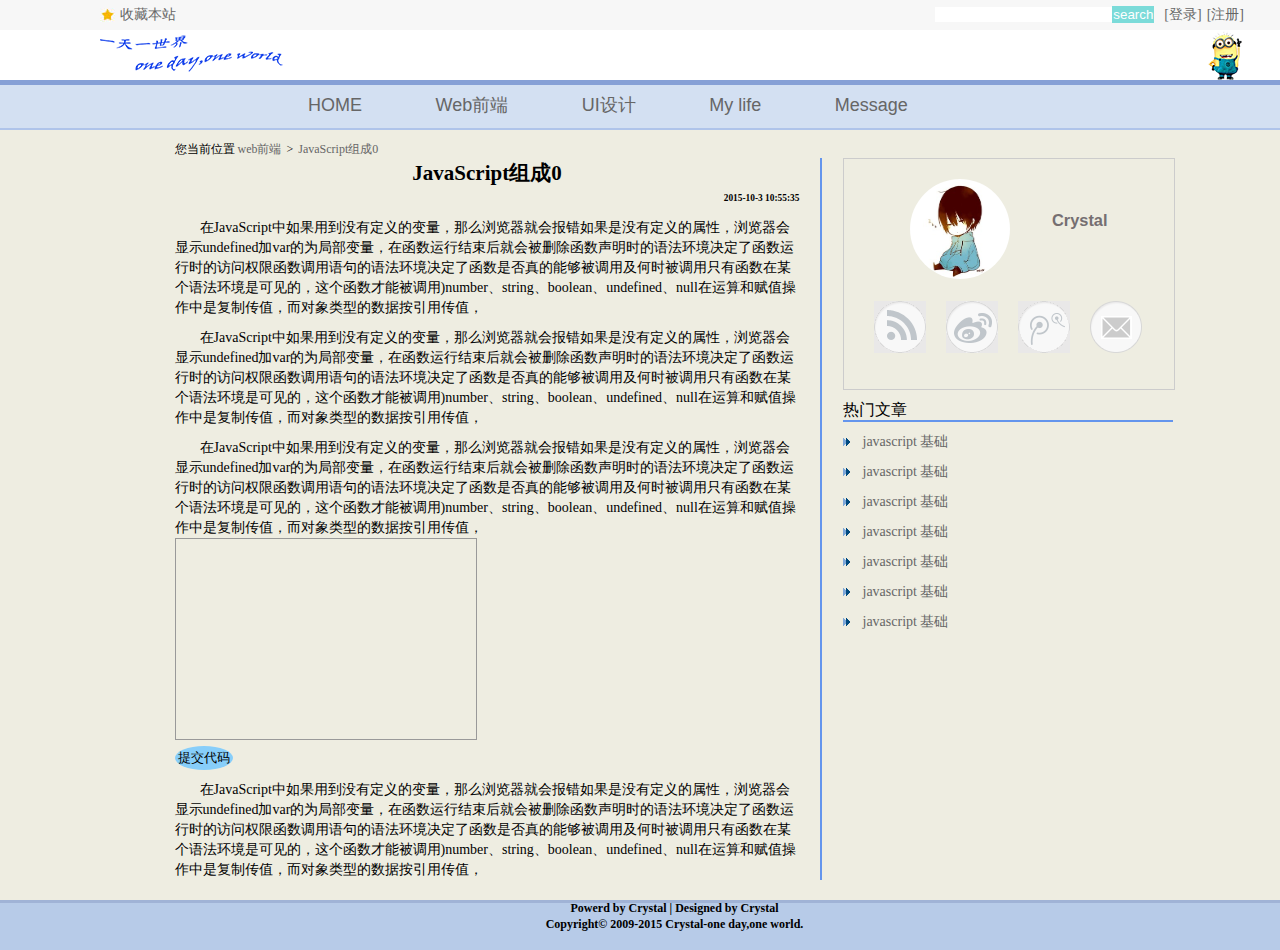
<file: onedayoneworld/oneDayOneWorld/webfront-0.html>
<!DOCTYPE html>
<html>
<head>
	<meta charset="UTF-8">
	<link href="../img/title.ico" rel="SHORTCUT ICON /">
	<title>一天一世界/web前端/Javascript-0</title>
	<link type="text/css" rel="stylesheet" href="../css/commen.css" />
	<link type="text/css" rel="stylesheet" href="../css/webfront-0.css" />
	<script type="text/javascript" src="../js/webfront-0.js"></script>
</head>
<body>
	<div class="header">
		<div class="top_nav">
        	<p class="leftArea collection"><a href="javascript:void(0);">收藏本站</a></p>
            <p class="rightArea log"><input type="text" id="searchtxt"/><input type="button" value="search"/ id="search"><a href="javscript:;">[登录]</a><a href="javascript:void(0);">[注册]</a></p>
        </div>
        <div class="logo_bar clearfix">
			<div class="logo leftArea"><a href="index.html"><img src="../img/logo.png" alt="logo"/></a></div>
            <div class="logobg rightArea"><a href="index.html"><img src="../img/logo_bar.png" alt="logoICON"/></a></div>
       	</div>
        <div class="headlineBox clearfix">
            <ul id="textHeadline" class="textHeadline">
                <li><a href="index.html">HOME</a></li>
                <li><a href="webfront.html">Web前端</a></li>
                <li><a href="javascript:void(0);">UI设计</a></li>
                <li><a href="javascript:void(0);">My life</a></li>
                <li><a href="message.html">Message</a></li>         
            </ul>
        </div>
   	</div>
   	<div id="main" class="clearfix main">
   		<div id="nowlocal">
   				<p>您当前位置 <a href="webfront.html" title="webfront">web前端</a><span>&#62;</span><a href="webfront-0.html" title="JavaScript组成0">JavaScript组成0</a></p>
   		</div>
   		<div id="left" class="leftArea">
   			<h2>JavaScript组成0</h2>
   			<h6>2015-10-3 10:55:35</h6>
   			<p>在JavaScript中如果用到没有定义的变量，那么浏览器就会报错如果是没有定义的属性，浏览器会显示undefined加var的为局部变量，在函数运行结束后就会被删除函数声明时的语法环境决定了函数运行时的访问权限函数调用语句的语法环境决定了函数是否真的能够被调用及何时被调用只有函数在某个语法环境是可见的，这个函数才能被调用)number、string、boolean、undefined、null在运算和赋值操作中是复制传值，而对象类型的数据按引用传值，</p>
   			<p>在JavaScript中如果用到没有定义的变量，那么浏览器就会报错如果是没有定义的属性，浏览器会显示undefined加var的为局部变量，在函数运行结束后就会被删除函数声明时的语法环境决定了函数运行时的访问权限函数调用语句的语法环境决定了函数是否真的能够被调用及何时被调用只有函数在某个语法环境是可见的，这个函数才能被调用)number、string、boolean、undefined、null在运算和赋值操作中是复制传值，而对象类型的数据按引用传值，</p>
   			<p>在JavaScript中如果用到没有定义的变量，那么浏览器就会报错如果是没有定义的属性，浏览器会显示undefined加var的为局部变量，在函数运行结束后就会被删除函数声明时的语法环境决定了函数运行时的访问权限函数调用语句的语法环境决定了函数是否真的能够被调用及何时被调用只有函数在某个语法环境是可见的，这个函数才能被调用)number、string、boolean、undefined、null在运算和赋值操作中是复制传值，而对象类型的数据按引用传值，</p>
   			<div id="showResult">
   				<form action="javascript:void(0);" method="post">
   					<textarea></textarea><br>
   					<input type="button" value="提交代码" id="submit">
   				</form>
   			</div>
   			<p>在JavaScript中如果用到没有定义的变量，那么浏览器就会报错如果是没有定义的属性，浏览器会显示undefined加var的为局部变量，在函数运行结束后就会被删除函数声明时的语法环境决定了函数运行时的访问权限函数调用语句的语法环境决定了函数是否真的能够被调用及何时被调用只有函数在某个语法环境是可见的，这个函数才能被调用)number、string、boolean、undefined、null在运算和赋值操作中是复制传值，而对象类型的数据按引用传值，</p>

   		</div>
   		<div id="right" class="rightArea">
   			<div class="totleBlog">
            	<div class="head"><p class="headPhoto leftArea"><a href="javascript:;" title="crystal的个人博客" ><img src="../img/05.jpg" alt="crystal"/></a></p><h3 class="rightArea">Crystal</h3></div>
                <ul class="headContact clearfix" id="contactIcon">
                	<li><a href="javascript:;"><img src="../img/icon/ico_04.png" alt="图标一"/></a></li>
                    <li><a href="javascript:;"><img src="../img/icon/ico_05.png" alt="图标二"/></a></li>
                    <li><a href="javascript:;"><img src="../img/icon/ico_06.png" alt="图标三"/></a></li>
                    <li><a href="javascript:;"><img src="../img/icon/ico_07.png" alt="图标四"/></a></li>   
                </ul>
            </div>
            <div id="hotArtical" class="hotArtical">
            	<p>热门文章</p>
            	<div id="hotArticals" class="hotArticals">
            		<ul>
            			<li><a href="javascript:void(0);" title="简介">javascript 基础</a></li>
            			<li><a href="javascript:void(0);" title="简介">javascript 基础</a></li>
            			<li><a href="javascript:void(0);" title="简介">javascript 基础</a></li>
            			<li><a href="javascript:void(0);" title="简介">javascript 基础</a></li>
            			<li><a href="javascript:void(0);" title="简介">javascript 基础</a></li>
            			<li><a href="javascript:void(0);" title="简介">javascript 基础</a></li>
            			<li><a href="javascript:void(0);" title="简介">javascript 基础</a></li>
            		</ul>
            	</div>
            </div>
   		</div>
   	</div>
   	<div id="returnTop">
   		<p>回到顶部</p>
   	</div>
   	<div id="footer" class="clearfix">
    	<p>Powerd by Crystal | Designed by Crystal</p>
        <p>Copyright© 2009-2015 Crystal-one day,one world.</p>
    </div>
</body>
</html>
</file>
<file: index.css>
*{margin: 0px; padding: 0px; }
		.active{
			background-color: #fff;
		}
		html{min-width: 630px;}
		.nav{
			height: 60px; 
			width: 100%;
			background-color: #C0C0C0;
			overflow: hidden;
			line-height: 60px;
		}
		.nav .nava{
			width: 300px;
			margin: 0px auto;
			line-height: 60px;
			padding-left: 100px;
		}
		.nav a{
			display: inline-block;
			padding: 5px;
			padding-top: 10px;
			text-decoration: none;
		}
		.nav a:hover{
			background-color: #fff;
		}
		.nav a img{
			width: 43px;
			height: 41px;
		}
		.show{
			width: 100%;
			height: 600px;
			background:url(img/show.jpg) left top no-repeat;
			background-size:cover;
			box-sizing:border-box;
			overflow: hidden;
		}
		.showInner{
			width: 300px;
			position: absolute;
			top: 45%;
			left: 40%;
		}
		.show h2{
			text-align: center;
			padding: 5px;
			border-bottom: 1px solid #fff;
			font-family:Monospace Sans-serif;
			color: #aaa;
			cursor: pointer;
		}
		.show h2:hover{
			color: #fff;
		}
		.show p{
			text-align: center;
			padding: 5px;
			color: #AA0000 ;
			font-weight: bold;
			font-family: '隶书';
			display: none;
		}
		.base{
			width: 100%;
			overflow: hidden;
			font-weight: bold;
		}
		.base .about{
			width: 40%;
			background-color: #fff;
			float: left;
		}
		.base .about h3{
			margin:0px auto;
			padding: 100px 0px;
			width: 100px;
			font-size: 26px;
			color: #566366;
			font-family: "Microsoft yahei";
			font-weight: normal;
		}
		.base .about h3 span{
			font-size: 14px;
			color: #999;
			font-family: Monaco, Consolas, "Lucida Console", monospace;
		}
		.base .showBase{
			padding: 10px;
			padding-bottom: 20px;
			overflow: hidden;
			background: url(img/skill.jpg) left top no-repeat;
			background-size: cover;
		}
		.base .showBase .baseinfor{			
			color:#228B22;
			position: relative;
			left: 70px;
			float: left; 
		}
		.base .showBase .baseedu{
			float: left;
			position: relative;
			left: 150px;
			line-height: 40px;
			color: #228B22;
		}
		.base .showBase li{
			list-style: none;
			line-height: 40px;
			padding-left:50px;
			background: url(img/baseintro.gif) left center no-repeat;
		}
		.skill{
			width: 100%;
			background: url(img/skill.jpg) left top no-repeat;
			background-size: cover;
			overflow: hidden;
		}
		.skill .skills{
			float: left;
		}
		.skill .skills ul{
			padding: 10px;
			margin-left: 100px;
			list-style: none;
		}
		.skill .skills ul li{
			line-height: 40px;
			font-family: Cambria, Georgia, Times, "Times New Roman", serif;
			color:#228B22;
		}
		.skill .skills ul li .out{
			display: inline-block;
			width: 300px;
			border: 1px solid #800000;
			height: 10px;
			border-radius: 2px;
			margin-right: 10px;
			margin-left: 10px;
		}
		.skill .skills ul li .out div{
			height:10px;
		}
		.skill .skills ul li .out .in1{
			width: 70%;
			background-color: #5B00AE;
		}
		.skill .skills ul li .out .in2{
			width: 55%;
			background-color: #6F00D2;
		}
		.skill .skills ul li .out .in3{
			width: 40%;
			background-color: #8600FF;
		}
		.skill .skills ul li .out .in4{
			width: 10%;
			background-color: #B15BFF;
		}
		.skill .skills ul li .out .in5{
			width: 10%;
			background-color: #B15BFF;
		}
		.skill .skills ul li .out .in6{
			width: 10%;
			background-color: #B15BFF;
		}
		.skill .skills ul li .out .in7{
			width: 5%;
			background-color: #d3a4ff;
		}
		.skill h3{
			float:right;
			padding:120px 130px 0px 150px;
			height: 180px;
			font-family: 'Microsoft yahei';
			font-weight: normal;
			font-size: 26px;
			color: #566366;
			margin-left: 50px;
			background: #fff;
		}
		.skill h3 span{
			font-size: 14px;
			color: #999;
			font-family: Monaco, Consolas, "Lucida Console", monospace;
		}
		.skill .skills h4{
			margin-top: 20px;
			line-height: 40px;
			font-family: 'Microsoft yahei';
			font-weight: normal;
			font-size: 26px;
			color: #566366;
			margin-left: 50px;
			display: none;
		}
		/*experience*/
		.experience{
			min-height: 810px;
			border-bottom:2px solid #c0c0c0;
			overflow: hidden;
		}
		.experience .labels{
			width: 100%;
			background-color: #c0c0c0;
			height: 60px;
			list-style: none;
			border-top: 1px solid #c0c0c0;
		}
		.experience .labels li{
			margin-left: 20px;
			float: left;
			padding:0px 20px;
			line-height: 60px; 
			font-size: 16px;
			font-family: "黑体";
			cursor: pointer;
		}
		.experience .container{
			border-top: none;
			padding: 20px;
		}
		.experience .container ul{
			margin-left: 20px;
		}
		.experience .container ul li dl dt{
			font-size: 16px;
			font-weight: bold;
			
			line-height: 30px;
		}
		.experience .container ul li dl dd{
			font-family: '黑体';
			line-height: 26px;
		}
		.experience .container ul li div{
			margin: 20px;
			line-height: 26px;
		}
		.experience .container ul li div a{
			text-decoration: none;
			color: #6E5352;
			font-weight: bold;
		}
		.experience .container .container3 p{
			font-weight: bold;
			font-style: italic;
			font-size: 18px;
			line-height: 30px;
		}
		.experience .container .container3 li{
			margin-left: 50px;
		}
		.experience .container ul li div a:hover{
			text-decoration: underline;
			color: #E74F4D;
		}
		.experience .container .container4 > li{
			padding-left: 30px;
			list-style: none;
			line-height: 30px;
			background:url(img/zuopin.png) left 10px no-repeat; 
		}
		.experience .container .container4 li a{
			text-decoration: none;
			color: #842B00;
		}
		.experience .container .container4,.container2,.container3{
			display: none;
		}
		.introduction{
			position: relative;
			width: 100%;
			overflow-y: scroll;
			height: 500px;
		}
		/*
		.introduction img{
			float: left;
			position: absolute;
			left: 15%;
			top:15%;
			width: 200px;
			height: 200px;
			border-radius: 100px;
		}
		*/
		
		.introduction .introImg{
			position: relative;
			cursor: pointer;
			float: left;
			position: absolute;
			left: 50%;
			top:50%;
			margin-left: -200px;
			margin-top: -200px;
			width: 400px;
			height: 400px;
			border-radius: 50%;
			opacity: 1;
			overflow: hidden;
		}
		.introduction .introImg img{	
			width:100%;
			height: 100%;
			border-radius: 50%;		
		}
		.introduction span{
			opacity: 0;
			float: left;
			position: absolute;
			left: 50%;
			top:50%;
			margin-left: -50px;
			font-size: 30px;
			font-family:Calibri, Candara, Segoe, "Segoe UI", Optima, Arial, sans-serif;
		}
		/*
		@keyframes intro{
			from{opacity: 1}
			to{opacity: 0.5}
		}
		@-o-keyframes intro{
			from{opacity: 1}
			to(opacity: 0.5)
		}
		@-moz-keyframes intro{
			from(opacity: 1)
			to(opacity: 0.5)
		}
		@-webkit-keyframes intro{
			from{opacity: 1}
			to(opacity: 0.5)
		}
		.introduction img:hover{
			animation: intro 1s ease forwards;
			-o-animation:intro 1s forwards;
			-moz-animation:intro 1s forwards;
			-webkit-animation: intro 1s  ease forwards;
		}
		*/
		.introduction .intro{
			display: none;
			float: left;
			position: absolute;
			left: 42%;
			top: 10%;
			padding: 20px;
			width: 50%;
			opacity: 0;
		}
		.introduction .intro h4{
			line-height: 40px;
			text-align: center;
		}
		.introduction .intro p{
			text-indent: 2em;
			line-height: 26px;
		}
		/*connect*/
		.connect{
			padding: 10px 0px;
			width: 100%;
			text-align: center;
			border-top:1px solid #ccc;
		}
		.connect a{
			margin:0px 10px;
		}
		.connect a img{
			width: 30px;
			height: 30px;
		}
		footer{
			padding: 10px 0px;
			background-color: #c0c0c0;
			text-align: center;
			font-family:Calibri, Candara, Segoe, "Segoe UI", Optima, Arial, sans-serif;
		}
		@media (max-width:1150px){
			.base{
				width: 100%;
				overflow: hidden;
				background: url(img/skill.jpg) left top no-repeat;
				background-size: cover;
				font-weight: bold;
			}
			.base .about{
				width: 100%;
				float: none;
				background: #fff url(img/bottom.gif) 48% 90% no-repeat;
			}
			.skill{
				background: #fff;				
			}
			.skill .skills ul li{
				color:#000;
			}
			.skill h3{
				display: none;
			}
			.skill .skills h4{
				display: block;
			}
		}
</file>
<file: MPA/index.css>
body{
	background:#F0FFFF;
	margin-left:132px;
	margin-right:130px;
	margin-top:-20px;
	padding-top:0;
}
#head{
	margin-left:3px;
	margin-bottom:0;
}
#headline{
	background:url(dh.jpg) left center repeat-x;
	height:40px;
	width:1060px;
	margin-top:-18px;
	padding-left:20px;
	margin-left:3px;
	margin-right:5px;
	border-radius:2px;
}
#headline p{
	padding-top:10px;
	padding-left:70px;
	color:white;
	font-weight:bold;
	font-size:16px;
}
#headline a{
	padding:10px;
	margin-left:20px;
	border-right:1px solid white;
	font-size:16px;
	border-radius:25px;
	color:white;
}
#headline a:link{
	color:white;
	font-style:\9ED1\4F53;
	text-decoration:none;
}
#headline a:visit{
	color:white;
	font-style:\9ED1\4F53;
	text-decoration:none;
}
#headline a:hover{
	background:#6495ED;
	color:white;
	font-style:\9ED1\4F53;
	text-decoration:none;
}
#headline a:active{
	color:white;
	font-style:\9ED1\4F53;
	text-decoration:none;
}
#zhaosheng{
	border:1px solid #87CEFA;
	width:225px;
	margin-top:8px;
	padding-top:0;
	height:178px;
	background:#F5F5F5;
	border-radius:2px;
}
#zsmessage{
	background:url(fk1.jpg) left center no-repeat;
	padding-left:25px;
	height:30px;
	margin-top:-6px;
	padding-top:17px;
	font-size:15px;
	font-weight:bold;
}
#zhaosheng a{
	text-decoration:none;
	color:white;
	margin-left:40px;
	margin-top:20px;
	display:block;
}
#zhaosheng a:link{
	color:white;
}
#zhaosheng a:hover{
	color:white;
	text-decoration:none;
}
#zhaosheng a:visit{
	color:white;
	text-decoration:none;
}
#zhaosheng a:active{
	color:white;
	text-decoration:none;
}
#jianzhang{
	background:url(zs.png) left center no-repeat;
	margin-left:30px;
	margin-right:30px;
	height:30px;
	margin-top:30px;
	padding-bottom:2px;
	display:block;
}
#jianzhang a{
	padding-top:5px;
}
#liucheng{
	background:url(bk.png) center center no-repeat;
	height:30px;
	margin-left:30px;
	margin-right:30px;
}
#liucheng a{
	padding-top:5px;
}
#lianxi{
	border:1px solid #87CEFA;
	width:225px;
	margin-top:5px;
	padding-top:0;
	height:158px;
	background:#F5F5F5;
	border-radius:2px;
}
#lianxi h3{
	margin-top:0;
	background:url(fk1.jpg) left center no-repeat;
	height:30px;
	padding-top:17px;
	padding-left:25px;
	margin-top:-6px;
	font-size:15px;
	font-weight:bold;
}
#lianxi p{
	margin-left:15px;
	margin-top:30px;
	font-size:13px;
}
#download{
	border:1px solid #87CEFA;
	width:225px;
	margin-top:5px;
	padding-top:0;
	height:352px;
	background:#F5F5F5;
	border-radius:2px;
}
#download h3{
	background:url(fk1.jpg) left center no-repeat;
	height:30px;
	padding-top:17px;
	margin-top:-6px;
	padding-left:20px;
	font-size:15px;
	font-weight:bold;
}
#download h3 a{
	margin-left:85px;
}
#download h3 a:link{
	color:black;
	text-decoration:none;
	font-size:13px;
}
#download h3 a:hover{
	color:#A52A2A;
}
#download p{
	margin-left:5px;
	margin-top:0;
	line-height:15px;
	font-size:14px;
}
#download img{
	margin-left:5px;
}
#download p a{
	margin-left:15px;
}
#download a:link{
	color:black;
	font-style:\4EFF\5B8B;
	text-decoration:none;
}
#download a:hover{
	color:blue;
	font-style:\4EFF\5B8B;
	text-decoration:underline;
}
#link{
	border:1px solid #87CEFA;
	width:225px;
	margin-top:5px;
	padding-top:0;
	height:339px;
	background:#F5F5F5;
}
#link h3{
	background:url(fk1.jpg) left center no-repeat;
	height:30px;
	padding-top:17px;
	margin-top:-6px;
	padding-left:25px;
	font-size:15px;
	font-weight:bold;
}
#link p{
	margin-left:5px;
	margin-top:0;
	line-height:15px;
	font-size:13px;
}
#link img{
	margin-left:5px;
}
#link p a{
	margin-left:15px;
}
#link a:link{
	color:black;
	text-decoration:none;
}
#link a:hover{
	color:blue;
}
.sub_box{width:840px;height:350px;margin:0 auto 0 auto;position:absolute;top:244px;left:370px;overflow:hidden;border:1px solid #6495ED;margin:0;padding:0;list-style-type:none;}
.sub_box img{width:840px;height:350px;border:0}
#bd1lfimg{position:relative;width:840px;height:350px;overflow:hidden;}
#bd1lfimg div{width:100000px;margin-left:836px;}
#bd1lfimg dl{width:840px;height:350px;position:relative;overflow:hidden;float:left;margin:0;}
#bd1lfimg dt{width:840px;height:350px;position:absolute;left:0;top:0;right:0;}
#bdllfimg dt img{
	float:left;
}
#bd1lfimg dd{width:840px;height:30px;background:#000000;filter:alpha(Opacity=70);Opacity:0.7;position:absolute;left:0;bottom:0;padding:0 0 30px 10px;}
#bd1lfimg dd h2{height:25px;padding:8px 0 4px 0;margin-bottom:50px;overflow:hidden;}
#bd1lfimg dd h2 a{font-size:14px;font-weight:bold;color:#ffffff;}
#bd1lfimg dd a{color:#ffffff;text-decoration:none;}
#bd1lfimg dd a:hover{text-decoration:underline;color:#cccccc;}
.sub_nav{width:840px;height:45px;bottom:0px;position:absolute;color:#999999;z-index:200;}
.sub_no{height:45px;float:right;}
.sub_no li{display:block;width:35px;height:45px;float:left;overflow:hidden;line-height:25px;vertical-align:middle;text-align:center;background:#000000;filter:alpha(Opacity=70);Opacity:0.7;font-family:Arial;font-size:11px;color:#999999;cursor:pointer;}
.sub_no li.show{background:#ffffff;color:#000000;}
#message{
	position:absolute;
	left:370px;
	top:602px;
    width:547px;
    height:350px;
	border:1px solid #87CEFA;
	padding-top:2px;
	padding-left:2px;
	background:#F5F5F5;
	border-radius:2px;
}
#message h3{
	background:url(fk2.jpg) left top repeat-x;
	margin-top:-2px;
	margin-left:-2px;
	height:30px;
	padding-top:17px;
	margin-top:-2px;
	padding-left:25px;
	font-size:15px;
	font-weight:bold;
}
#message h3 a{
	margin-left:395px;
}
#message h3 a:link{
	color:black;
	text-decoration:none;
	font-size:14px;
}
#message h3 a:hover{
	color:#A52A2A;
}
#message p{
	margin-left:5px;
	margin-top:0;
	line-height:3px;
	font-size:13px;
}
#message p img{
	margin-left:5px;
}
#message  p a{
	padding-left:10px;
	height:10px;
}
#message p a:link{
	color:black;
	text-decoration:none;
}
#message p a:hover{
	color:#D2691E;
	text-decoration:none;
}
#dongtai{
	position:absolute;
	left:370px;
	top:962px;
    width:549px;
    height:330px;
	border:1px solid #87CEFA;
	padding-top:2px;
	background:#F5F5F5;
	border-radius:2px;
}
#dongtai h3{
	margin-top:-2px;
	margin-left:0;
	background:url(fk2.jpg) left top repeat-x;
	height:30px;
	padding-top:17px;
	margin-top:-2px;
	padding-left:25px;
	font-size:15px;
	font-weight:bold;
}
#dongtai h3 a{
	margin-left:395px;
}
#dongtai h3 a:link{
	color:black;
	text-decoration:none;
	font-size:14px;
}
#dongtai h3 a:hover{
	color:#A52A2A;
}
#dongtai p{
	margin-left:5px;
	margin-top:0;
	line-height:3px;
	font-size:13px;
}
#dongtai p img{
	margin-left:5px;
}
#dongtai  p a{
	padding-left:10px;
}
#dongtai p a:link{
	color:black;
	text-decoration:none;
}
#dongtai p a:hover{
	color:#D2691E;
	text-decoration:none;
}
#lecture{
	position:absolute;
	top:602px;
	left:930px;
	width:280px;
	border:1px solid #87CEFA;
	height:140px;
	background:#F5F5F5;
	border-radius:2px;
}
#lecture h3{
	margin-left:0;
	background:url(fk3.jpg) left top repeat-x;
	height:30px;
	padding-top:12px;
	margin-top:0;
	padding-left:27px;
	font-size:15px;
	font-weight:bold;
}
#lecture h3 a{
	margin-left:125px;
}
#lecture h3 a:link{
	color:black;
	text-decoration:none;
	font-size:13px;
}
#lecture h3 a:hover{
	color:#A52A2A;
}
#lecture p{
	margin-left:5px;
	margin-top:0;
	line-height:3px;
	font-size:14px;
}
#lecture p img{
	margin-left:5px;
}
#lecture  p a{
	padding-left:10px;
}
#lecture p a:link{
	color:black;
	text-decoration:none;
}
#lecture p a:hover{
	color:#D2691E;
	text-decoration:none;
}
#yjs{
	position:absolute;
	top:737px;
	left:935px;
	margin-left:10px;
	width:260px;
	margin-top:15px;
}
#yjs a{
	color:white;
	display:block;
	text-decoration:none;
}
#one{
	 background:url(yjs2.jpg) center center no-repeat;
	 height:30px;
	 font-size:16px;
	 padding-left:55px;
	 padding-top:8px;
}
#two{
	background:url(yjs2.jpg) center center no-repeat;
	height:30px;
	font-size:16px;
	padding-top:8px;
	padding-left:45px;
}
#three{
	 background:url(yjs2.jpg) center center no-repeat;
	 height:30px;
	 font-size:16px;
	 padding-top:8px;
	 padding-left:35px;
}
#timetable{
	position:absolute;
	top:962px;
	left:930px;
	width:280px;
	border:1px solid #87CEFA;
	height:333px;
	background:#F5F5F5;
	border-radius:2px;
}
#timetable h3{
	margin-left:0;
	background:url(fk3.jpg) left top repeat-x;
	height:30px;
	padding-top:12px;
	margin-top:0;
	padding-left:27px;
	font-size:15px;
	font-weight:bold;
}
#timetable h3 a{
	margin-left:145px;
}
#timetable h3 a:link{
	color:black;
	text-decoration:none;
	font-size:13px;
}
#timetable h3 a:hover{
	color:#A52A2A;
}
#timetable p{
	margin-left:5px;
	margin-top:0;
	line-height:3px;
	font-size:14px;
}
#timetable p img{
	margin-left:5px;
}
#timetable  p a{;
	padding-left:10px;
}
#timetable p a:link{
	color:black;
	text-decoration:none;
}
#timetable p a:hover{
	color:#D2691E;
	text-decoration:none;
}
#footer{
	position:relative;
	top:20px;
	border-top:2px solid #6495ED;
	color:black;
	padding:10px;
	clear:both;
	width:1060px;
	overflow:hidden;
}
#footer h5{
	text-align:center;
	font-style:\534E\6587\4EFF\5B8B;
	line-height:50%;
	font-weight:normal;
}
#footer a:link{
	text-decoration:none;
	color:black;
}
#footer a:hover{
	text-decoration:underline;
	color:blue;
}
</file>
<file: xtu/xtu.css>
body{
	background:url(background.png) left top repeat-x;
}
#hello{
	margin-left:-9px;
	margin-top:-17px;
}
#spring{
	margin-left:130px;
	margin-top:10px;
}
#summer{
	margin-left:150px;
}
#fall{
	margin-left:150px;
}
#winter{
	margin-left:150px;
}
#one {
	margin-left:130px;
	margin-top:40px;
}
.des{
	margin-left:150px;
}
</file>
<file: onedayoneworld/css/index.css>
@charset "utf-8";
/* CSS Document */
body{background-color:#EEEDE1; width:1349px; height:100%;}
.header{position:relative; width:100%;}
.top_nav{height:30px; background-color:#F7F7F7;line-height:30px; }
.top_nav .collection{margin-left:100px;background:url(../img/icon/top_add.jpg) left center no-repeat; padding-left:20px;}
#searchtxt{background:#fff;boder:1px solid #ccc; margin-right:0;}
#search{background:#7BDBD9; color:#FFF; cursor:pointer;margin-right:10px;padding:1px;}
.top_nav .log{margin-right:100px;}
.top_nav .log a{padding-right:5px;}
.top_nav a:hover{text-decoration:underline;color:#930;}
.logo_bar{height:50px;background:white; }
.logo{margin-left:100px; }
.logobg{margin-right:100px;}
.headlineBox{background:url(../img/headbg.png) left top repeat-x; height:50px; width:100%;}
.headlineBox .textHeadline{height:50px; line-height:50px;}
.textHeadline li{ display:inline-block; margin-right:30px; text-align:center; font-size:18px; font-family:Arial, Helvetica, sans-serif;}
.textHeadline li a{padding:10px 20px;}
.textHeadline li a:hover{background-color:white;}
.main{width:1000px; margin:10px auto; position:relative;}
.pictureMove{width:600px; height:230px; border:1px solid #999; position:relative; background-color:blue; overflow:hidden;}
.main .pictureMove #ul1{position:absolute; bottom:0; left:532px; z-index:3; cursor:pointer;}
.main .pictureMove #ul1 li{float:left; height:30px; line-height:30px; padding:0 5px;}
.main .pictureMove #ul1 .active{background-color:#1D7AD9;}
.main .pictureMove #ul2{width:2400px; position:absolute; bottom:0; left:0; background-color:#F6F6F6;}
.main .pictureMove #ul2 li{float:left; padding-left:10px; width:590px; height:30px;line-height:30px;}
.main .pictureMove #ul3{width:2400px; position:absolute; left:0; top:0;}
.main .pictureMove #ul3 li{float:left;}
.main .pictureMove #ul3 li img{width:600px; height:200px;}
.main .summary .titleIcon{ background:url(../img/icon/styleIcon.png) left center no-repeat; width:150px; height:50px; line-height:50px; text-align:center; font-size:18px; }
.main .summary .titleIcon a{color:black; display:block; margin-left:20px; font-weight:bold;}
.main .content{height:185px;width:602px; border-top:5px solid #DB6D4C; border-bottom:1px solid #CCCCCC; padding-top:30px; padding-bottom:40px;}
.main .content .textPicture{width:168px; height:185px; overflow:hidden;}
.main .content .textPicture img{width:100%; -moz-transition: all 0.5s ease; -webkit-transition: all 0.5s ease; -o-transition: all 0.5s ease; transition: all 0.5s ease;}
.main .content .textPicture img:hover{-moz-transform: scale(1.1); -webkit-transform: scale(1.1); -o-transform: scale(1.1); -ms-transform: scale(1.1);}
.main .content .text{ width:410px; font-family:"Microsoft Yahei",​"Simsun"; color:#756f71; line-height:22px; margin-bottom:10px;}
.main .content h3{margin-right:100px; margin-bottom:5px;}
.main .content h3 a:hover{ text-decoration:underline;}
.main .content .textFooter{font-family:"Microsoft Yahei",​"Simsun"; color:#756f71; height:22px; line-height:22px;}
.main .content .textFooter .textDate{margin-left:25px; font-size:12px;}
.main .content .textFooter .textDate a{margin-left:8px;}
.main .content .textFooter .comment{font-size:12px;}
.main .content .textFooter .comment a{margin-left:8px;}
.main .content .textFooter .browser{margin-right:10px; font-size:12px;}
.main .content .textFooter .browser a{margin-left:8px;}
.main .rightPlace{width:35%;}
.main .totleBlog{width:100%; height:230px; border:1px solid #ccc; text-align:center;}
.main .totleBlog .head{height:122px; line-height:122px;}
.main .totleBlog .headPhoto{width:100px; height:100px;border-radius:100%; margin-left:20%; margin-top: 20px; line-height:100px; overflow:hidden;}
.main .totleBlog .headPhoto img{width:100px; height:100px;}
.main .totleBlog .head h3{font-family:Verdana, Geneva, sans-serif; color:#756f71; line-height:122px;margin-right:20%;}
.main .totleBlog  .headContact{margin-left:20px;}
.main .totleBlog  .headContact li{float:left; margin:20px 10px 0 10px; line-height:78px; cursor:pointer;}
.main .label{width:100%; position:relative; height:283px;}
.main .label #labelHead{margin-top:20px; cursor:pointer;}
.main .label #labelHead li{float:left; width:25%; text-align:center; line-height:50px; height:50px; font-size:18px; font-family:"Microsoft Yahei",​"Simsun"; border-bottom:5px solid #DB6D4C;}
.main .label div{position:absolute; left:0; top:55px; display:none; width:100%; background:url(../img/icon/ph2.png) 0 34px no-repeat;}
.main .label div ul{ margin-top:30px;}
.main .label div ul li{margin-bottom:15px; padding-left:25px; font-family:Verdana, Geneva, sans-serif; color:#756f71; font-size:14px; display:block; padding-bottom:5px; border-bottom:1px solid #ccc;}
.main .label div ul li:hover{ border-bottom:1px solid black;}
.main #showComment{position:relative; top:28px;}
.main #showComment p{width:100%; height:50px; padding-bottom:0; border-bottom:5px solid #DB6D4C; font-family:"Microsoft Yahei",​"Simsun"; font-size:20px; line-height:50px;}
.main #showComment div{margin-top:20px;}
.main #showComment div ul{width:100%; border-bottom:1px solid #ccc; padding:5px 2px;}
.main #showComment div ul li{font-weight:bold; font-size:16px; color:#00572C;}
.main #showComment div ul li ul {padding-left:15px; border:0px solid #ccc;}
.main #showComment div ul li ul li{font-weight:normal; font-size:14px;  font-family:"Microsoft Yahei",​"Simsun";color:black;}
.main #showComment div ul li:hover{ text-decoration:underline;}
.main #showComment .commentDetial .commentDate{margin-left:60%; font-size:12px; font-family:"MS Serif", "New York", serif; margin-top:5px; background:url(../img/icon/newsbg02.png) left center no-repeat; padding-left:20px;}
.main #showComment .commentDetial .commentAuthor{ background:url(../img/icon/newsbg01.png) left center no-repeat; padding-left:25px; font-size:12px; font-family:"MS Serif", "New York", serif;}
.main #friendLink{position:relative; top:28px; left:0; width:100%;}
.main #friendLink p{width:100%; height:50px; padding-bottom:0; border-bottom:5px solid #DB6D4C; font-family:"Microsoft Yahei",​"Simsun"; font-size:20px; line-height:50px;}
.main #friendLink div{margin-top:20px;}
.main #friendLink ul{text-align:center;}
.main #friendLink ul li{width:120px; text-align:center; height:50px; line-height:50px; display:inline-block; margin-bottom:5px;}
.main #friendLink ul li a{display:block;}
.main #li1{background:url(../img/icon/link1.png) left center no-repeat;}
.main #li2{background:url(../img/icon/link2.png) left center no-repeat;}
.main #li3{background:url(../img/icon/link3.png) left center no-repeat;}
.main #li4{background:url(../img/icon/link4.png) left center no-repeat;}

/*回到顶部*/
#returnTop{position: absolute; display: none; cursor: pointer; z-index: 2;}
#returnTop p{color:white; background: #000080 url(../img/icon/returntop.gif) left center no-repeat; width:100px; text-align: center;line-height: 30px; height: 30px;}
#footer{ background:url(../img/icon/footerbg.png) left top repeat-x; width:100%; height:50px;}
#footer p{text-align:center; font-family:"Times New Roman", Times, serif; font-weight:bold; font-size:12px; line-height:16px;}
</file>
<file: onedayoneworld/css/commen.css>
@charset "utf-8";
/* CSS Document */
body,ul,ol,dl,dd,h1,h2,h3,h4,h5,h6,p,input,select,textarea,form{margin: 0; padding: 0;}
body{font:14px/1.5 "宋体";}
img{border:none;}
ul,ol{list-style:none;}
input,select,textarea{outline:none;border:none;background:none;}
textarea{resize:none;}
a{text-decoration:none;color:#666666;}

/*清浮动*/
.clearfix:after{content:"";display:block;clear:both;}
.clearfix{zoom:1;}
.leftArea{float:left;}
.rightArea{float:right;}
.commenwidth{width:1200px;margin-left:auto;margin-right:auto;}
.leftwidth{width:600px;}
.topMargin{margin-top:20px;}
.bottomMargin{margin-bottom:20px;}
</file>
<file: xtu/fall.css>
body{
	background:url(background.png) left top repeat-x;
}
#fall1{
	position:absolute;
	top:40px;
	left:150px;
	z-index:999;
}
#fall2{
	position:absolute;
	top:40px;
	left:900px;
	transform:rotate(-17deg);
}
h6{
	position:absolute;
	top:100px;
	left:500px;
}
</file>
<file: xtu/spring.css>
body{
	background:url(background.png) left top repeat-x;
}

#spring3{
	position:absolute;
	top:80px;
	left:180px;
	z-index:999;
}
h6{
	position:absolute;
	top:100px;
	left:500px;
}
#spring2{
	position:absolute;
	top:10px;
	left:950px;
	transform:rotate(-17deg);
}
#summer1{
	position:absolute;
	top:40px;
	left:150px;
	z-index:999;
}
#summer2{
	position:absolute;
	top:40px;
	left:950px;
	transform:rotate(-17deg);
}
#artical{
	position:absolute;
	top:100px;
	left:700px;
}
</file>
<file: xtu/summer.css>
body{
	background:url(background.png) left top repeat-x;
}
#summer1{
	position:absolute;
	top:40px;
	left:150px;
	z-index:999;
}
#summer2{
	position:absolute;
	top:40px;
	left:950px;
	transform:rotate(-17deg);
}
h6{
	position:absolute;
	top:100px;
	left:600px;
}
</file>
<file: xtu/winter.css>
body{
	background:url(background.png) left top repeat-x;
}
#winter1{
	position:absolute;
	top:40px;
	left:150px;
	z-index:999;
}
#winter2{
	position:absolute;
	top:40px;
	left:950px;
	transform:rotate(-17deg);
}
h6{
	position:absolute;
	top:100px;
	left:480px;
}
</file>
<file: onedayoneworld/css/message.css>
@charset "utf-8";
/* CSS Document */
.commenWidth{width:1000px; margin-left:auto; margin-right:auto;}



body{background:#EEEDE1 url(../img/bodybg.png) 0 60% no-repeat; width:1349px; height:100%;}
/*头部*/
.header{position:relative; z-index:1;}
.top_nav{height:30px; background-color:#F7F7F7;line-height:30px; }
.top_nav .collection{margin-left:100px;background:url(../img/icon/top_add.jpg) left center no-repeat; padding-left:20px;}
#searchtxt{background:#fff;boder:1px solid #ccc; margin-right:0;}
#search{background:#7BDBD9; color:#FFF; cursor:pointer;margin-right:10px;padding:1px;}
.top_nav .log{margin-right:100px;}
.top_nav .log a{padding-right:5px;}
.top_nav a:hover{text-decoration:underline;color:#930;}
.logo_bar{height:50px;background:white; }
.logo{margin-left:100px; }
.logobg{margin-right:100px;}
.headlineBox{background:url(../img/headbg.png) left top repeat-x; height:50px; width:100%; margin-top:1px;}
.textHeadline{height:50px; line-height:50px;  width:1000px; margin-left:auto; margin-right:auto; }
.textHeadline li{float:left; margin-right:30px; text-align:center; font-size:18px; font-family:Arial, Helvetica, sans-serif;}
.textHeadline li a{padding:10px 20px;}
.textHeadline li a:hover{background-color:white;}

/*主要内容*/
.main .local{margin-top:10px; border:1px solid #ccc;}
.main .local p{margin-left:10px; line-height:30px; font-family:"Microsoft Yahei",​"Simsun"; font-size:12px; color:#999;}
.main .local p span{padding-left:2px; padding-right:2px;text-align:center;}
.main .local p a {font-family:Arial, Helvetica, sans-serif;}
.main .local p a:hover{text-decoration:underline;}

/*留言装饰*/
.main .message .decoration{height:32px; line-height:32px; border:1px solid #ccc; border-radius:5px; border-bottom:none; width:100%; cursor: pointer;}
.main .message .decoration ul li{float:left; position: relative;}
.main .message .decoration ul .detail {display: none; cursor:pointer; height:100px; overflow: auto; position: absolute; left:0; top:32px; border:1px solid #ccc;}
.main .message .decoration ul .detail li{float: none;}
.main .message .decoration .wordType{width:80px;}
.main .message .decoration .wordType .wordTypes{width: 80px; background: white;} 
.main .message .decoration .wordSize{width:50px;}
.main .message .decoration .wordSize .wordSizes{width:50px; background: white;}
.main .message .decoration .bgcolor{width:80px;}
.main .message .decoration .bgcolor .bgcolors{width:50px; background: white;}
.main .message .decoration .biaoqing {height:20px; width:30px; cursor:pointer; line-height:32px;  margin-left:5px;  }
.main .message .decoration .biaoqing img{ display:inline-block; padding-right:5px; width:23px; height:20px; vertical-align:middle; text-align:center; border-right:1px solid #ccc; background: white;}
.main .message .decoration .biaoqingimg{z-index:100; width:300px; height:150px; border:1px solid #999; background-color:white; cursor:pointer; overflow:auto;}
.main .message .decoration .biaoqingimg {text-align:center;}
.main .message .decoration .biaoqingimg li{display:inline-block; width:30px; height:30px;}
.main .message .decoration .biaoqingimg li img{width:30px; height:30px;}

/*写留言*/
.main .message{margin-top:10px; font-family:"黑体";}
#messageText{outline: 0; word-wrap: break-word; display:block; border:1px solid #999; border-radius:5px; width:1000px; height:200px;margin-left:auto; margin-right:auto; line-height:20px; border:1px solid #999; overflow-x:hidden; overflow-y: auto;}
.main .message .submit{ text-align:center; line-height:20px; background-color:#F93; width:40px; border-radius:20px; cursor:pointer; margin:10px;}
.main .message .reset{ text-align:center; line-height:20px; background-color:#F93; width:40px; border-radius:20px; cursor:pointer;}

/*已有留言*/
#show {min-height:200px; width:100%; margin-top: 10px; }
#show p{background: #F0CAA4; padding:3px; text-align: center; height: 20px; line-height: 20px; border-radius: 5px; width: 100px;}
#show ul li{ border: 1px solid #999; height:150px; width:100%; margin-bottom:10px; overflow-y:auto;   }





/*底部*/
#footer{ background:url(../img/icon/footerbg.png) left top repeat-x; width:100%; height:50px; position:relative; top:10px;}
#footer p{text-align:center; font-family:"Times New Roman", Times, serif; font-weight:bold; font-size:12px; line-height:16px;}
</file>
<file: onedayoneworld/css/webfront-0.css>
body{background-color:#EEEDE1; width:1349px; height:100%;}

/*头部*/
.header{position:relative; width:100%;}
.top_nav{height:30px; background-color:#F7F7F7;line-height:30px; }
.top_nav .collection{margin-left:100px;background:url(../img/icon/top_add.jpg) left center no-repeat; padding-left:20px;}
#searchtxt{background:#fff;boder:1px solid #ccc; margin-right:0;}
#search{background:#7BDBD9; color:#FFF; cursor:pointer;margin-right:10px;padding:1px;}
.top_nav .log{margin-right:100px;}
.top_nav .log a{padding-right:5px;}
.top_nav a:hover{text-decoration:underline;color:#930;}
.logo_bar{height:50px;background:white; }
.logo{margin-left:100px; }
.logobg{margin-right:100px;}
.headlineBox{background:url(../img/headbg.png) left top repeat-x; height:50px; width:100%;}
.headlineBox .textHeadline{height:50px; line-height:50px;}
.textHeadline li{ display:inline-block; margin-right:30px; text-align:center; font-size:18px; font-family:Arial, Helvetica, sans-serif;}
.textHeadline li a{padding:10px 20px;}
.textHeadline li a:hover{background-color:white;}

/*主要内容*/
.main{width:1000px; margin:10px auto; position:relative; min-height: 430px;}

#nowlocal{font-family: "黑体" ;font-size: 12px;}
#nowlocal span{padding-left: 5px; padding-right: 5px;}
/*左侧*/
.main #left{width:625px; min-height: 430px; border-right: 2px solid #6495ED; padding-right: 20px;}
.main #left h2{text-align: center; line-height: 30px; font-family: "黑体"; }
.main #left h6{text-align: right; line-height: 20px; font-family: "幼圆";}
.main #left p{margin-top: 10px; text-indent: 25px; line-height: 20px; font-family: "宋体"; font-size:14px; word-wrap: break-word;}
.main #left #showResult textarea{width:300px; height: 200px; border: 1px solid #999; overflow-y:scroll; }
.main #left #showResult input{padding:3px; background: #87CEFA; border-radius: 50%; cursor: pointer;}

/*右侧*/
.totleBlog{width:330px; height:230px; border:1px solid #ccc; text-align:center;}
.main .totleBlog .head{height:122px; line-height:122px;}
.main .totleBlog .headPhoto{width:100px; height:100px;border-radius:100%; margin-left:20%; margin-top: 20px; line-height:100px; overflow:hidden;}
.main .totleBlog .headPhoto img{width:100px; height:100px;}
.main .totleBlog .head h3{font-family:Verdana, Geneva, sans-serif; color:#756f71; line-height:122px;margin-right:20%;}
.main .totleBlog  .headContact{margin-left:20px;}
.main .totleBlog  .headContact li{float:left; margin:20px 10px 0 10px; line-height:78px; cursor:pointer;}

.main .hotArtical{width: 330px;margin-top: 10px; }
.main .hotArtical p{border-bottom: 2px solid #6495ED; line-height: 20px; font-family: "黑体"; font-size: 16px;}
.main .hotArticals li{font-size:14px; font-family: "宋体"; margin-top: 10px; background: url(../img/icon/liicon.gif) left center no-repeat; line-height: 20px; padding-left: 20px;}
.main .hotArticals li:hover{ border-bottom: 1px solid #4169E1; }

/*回到顶部*/
#returnTop{position: absolute; display: none; cursor: pointer; z-index: 2;}
#returnTop p{color:white; background: #000080 url(../img/icon/returntop.gif) left center no-repeat; width:100px; text-align: center;line-height: 30px; height: 30px;}
/*页脚*/
#footer{ background:url(../img/icon/footerbg.png) left top repeat-x; width:100%; height:50px; position:relative; top:10px;}
#footer p{text-align:center; font-family:"Times New Roman", Times, serif; font-weight:bold; font-size:12px; line-height:16px;}
</file>
